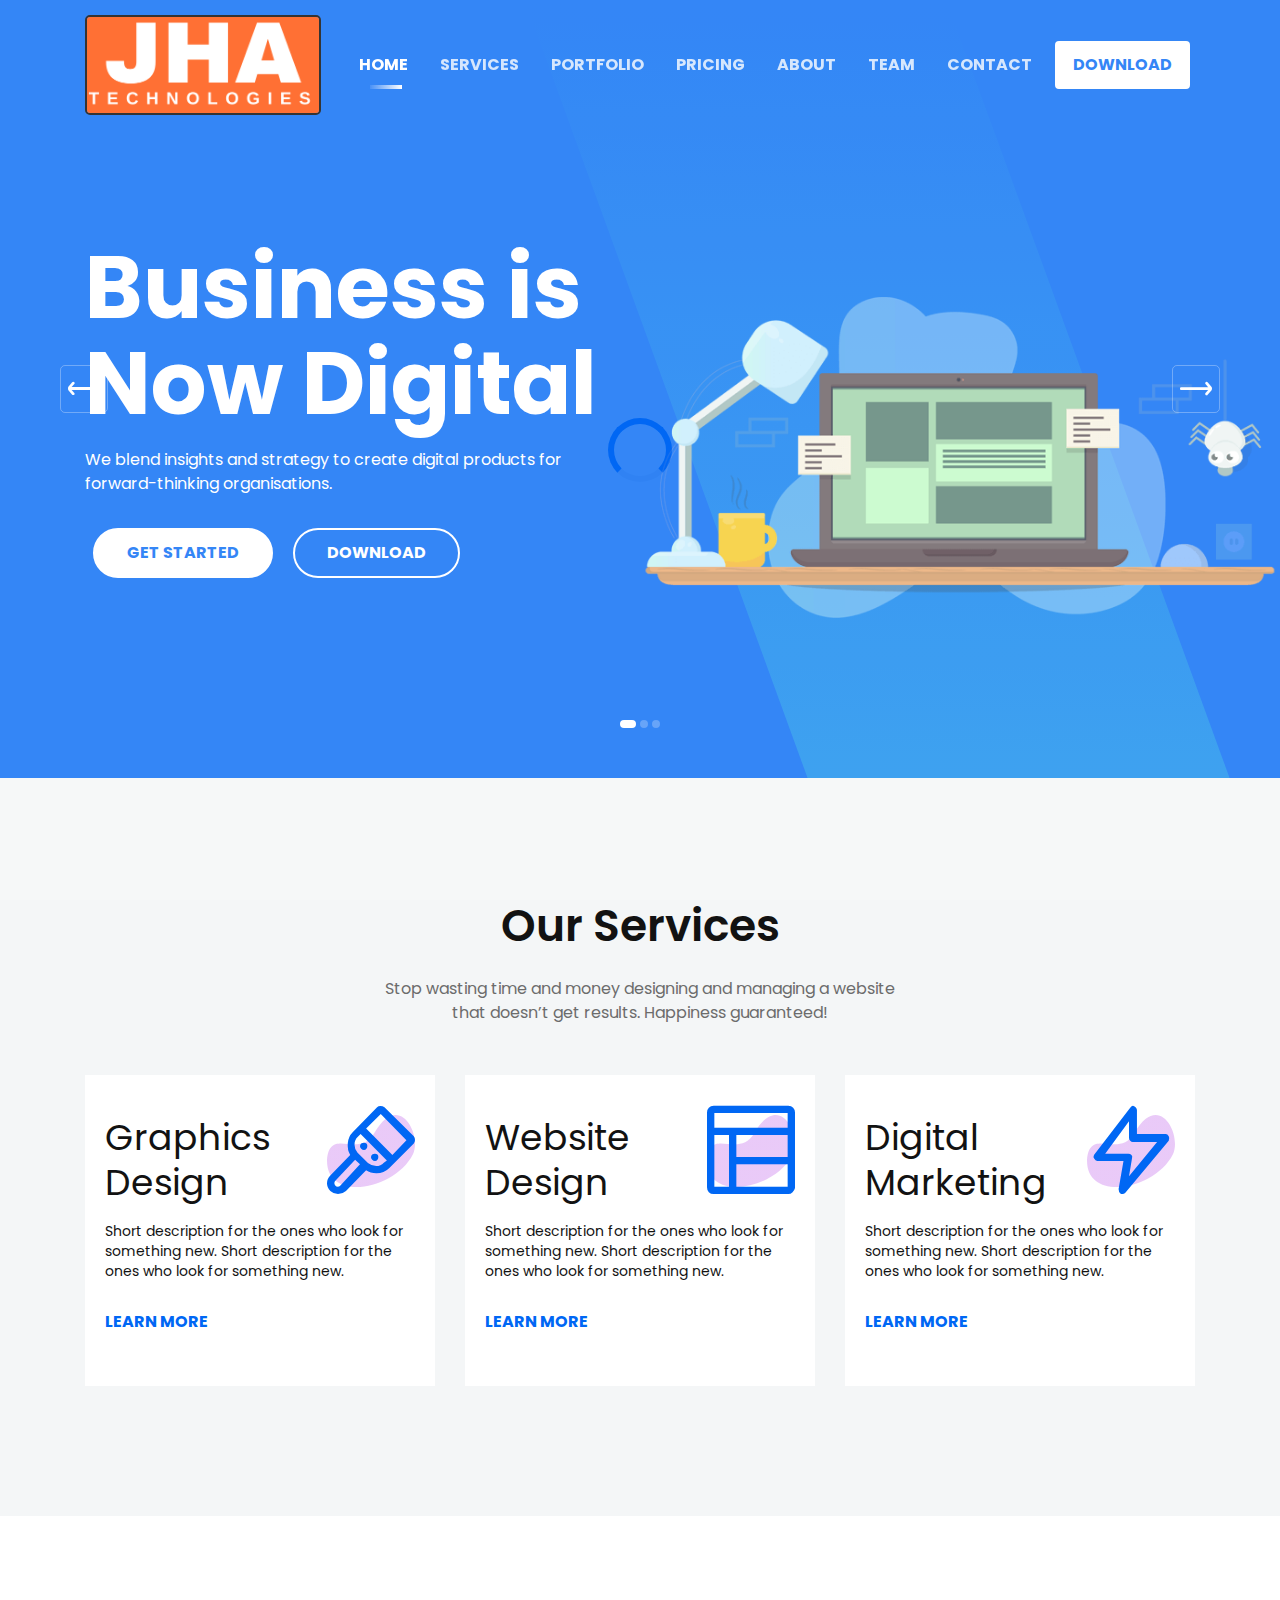
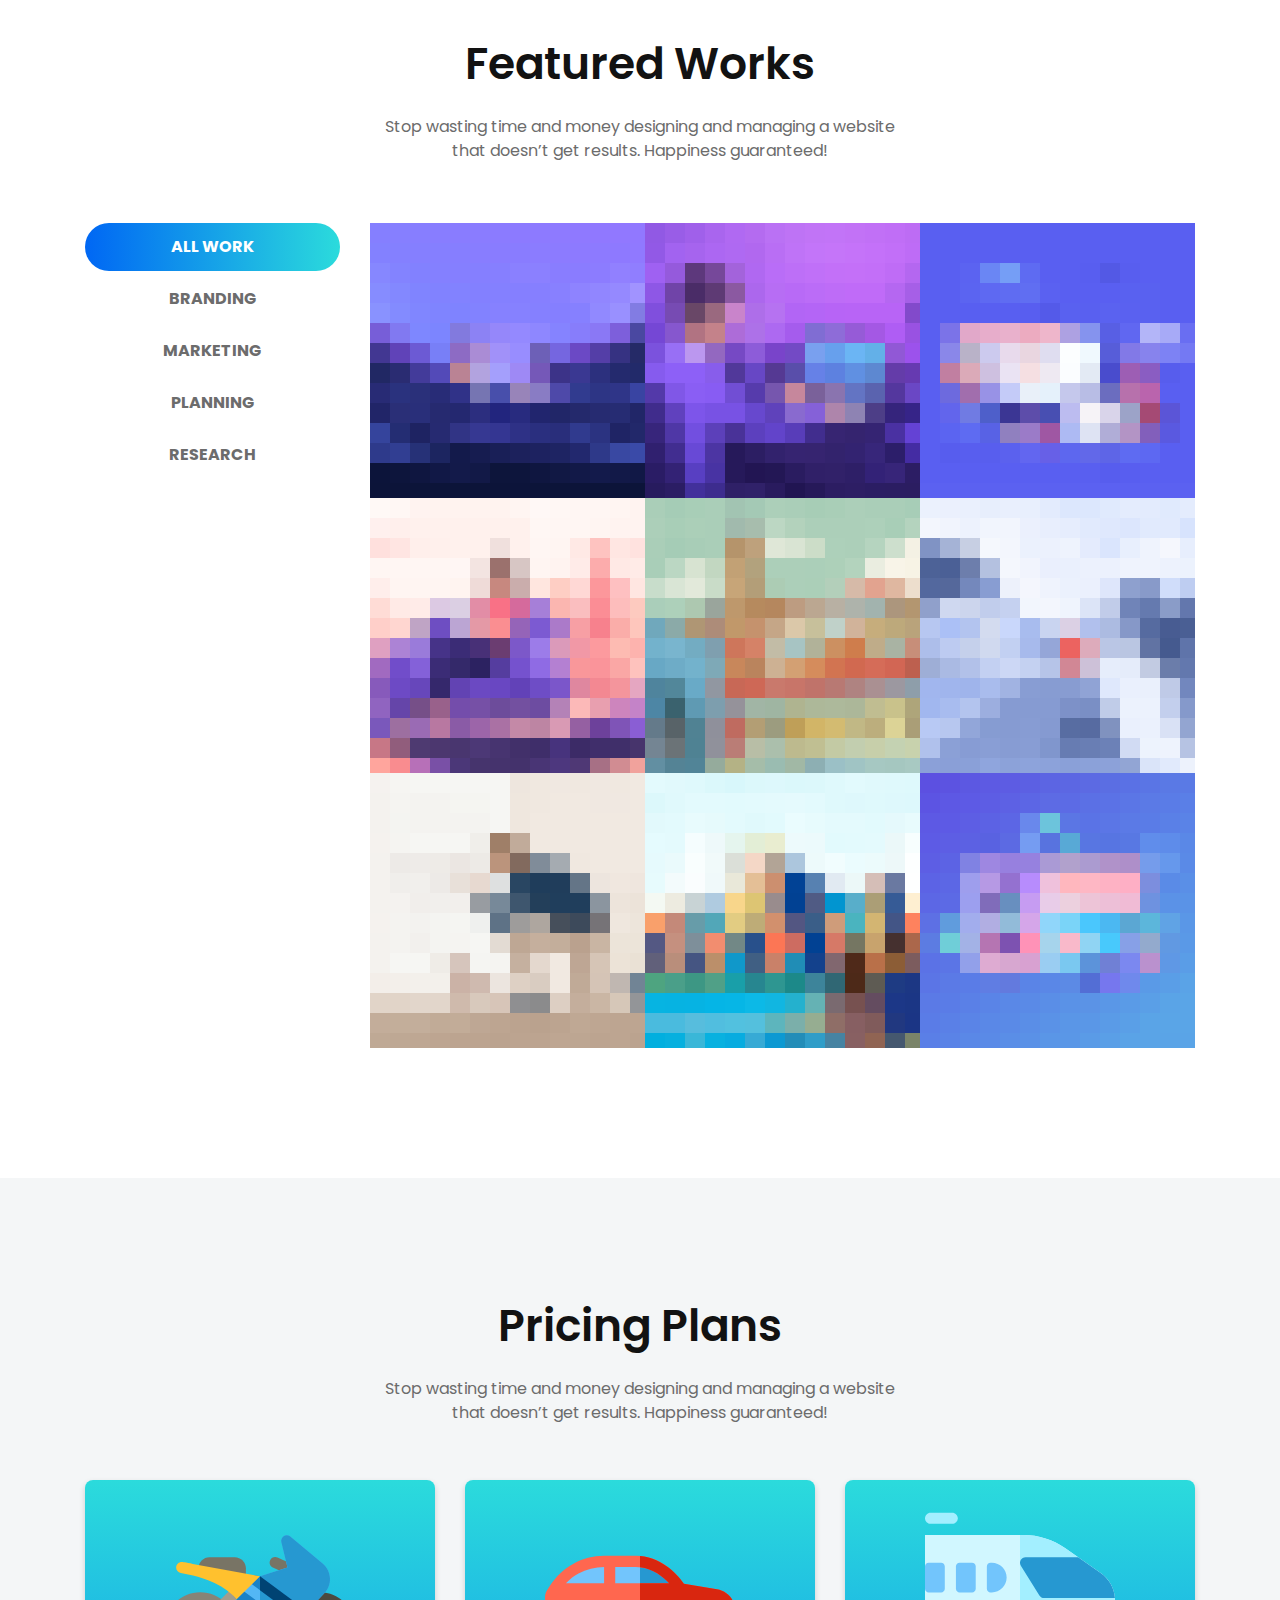
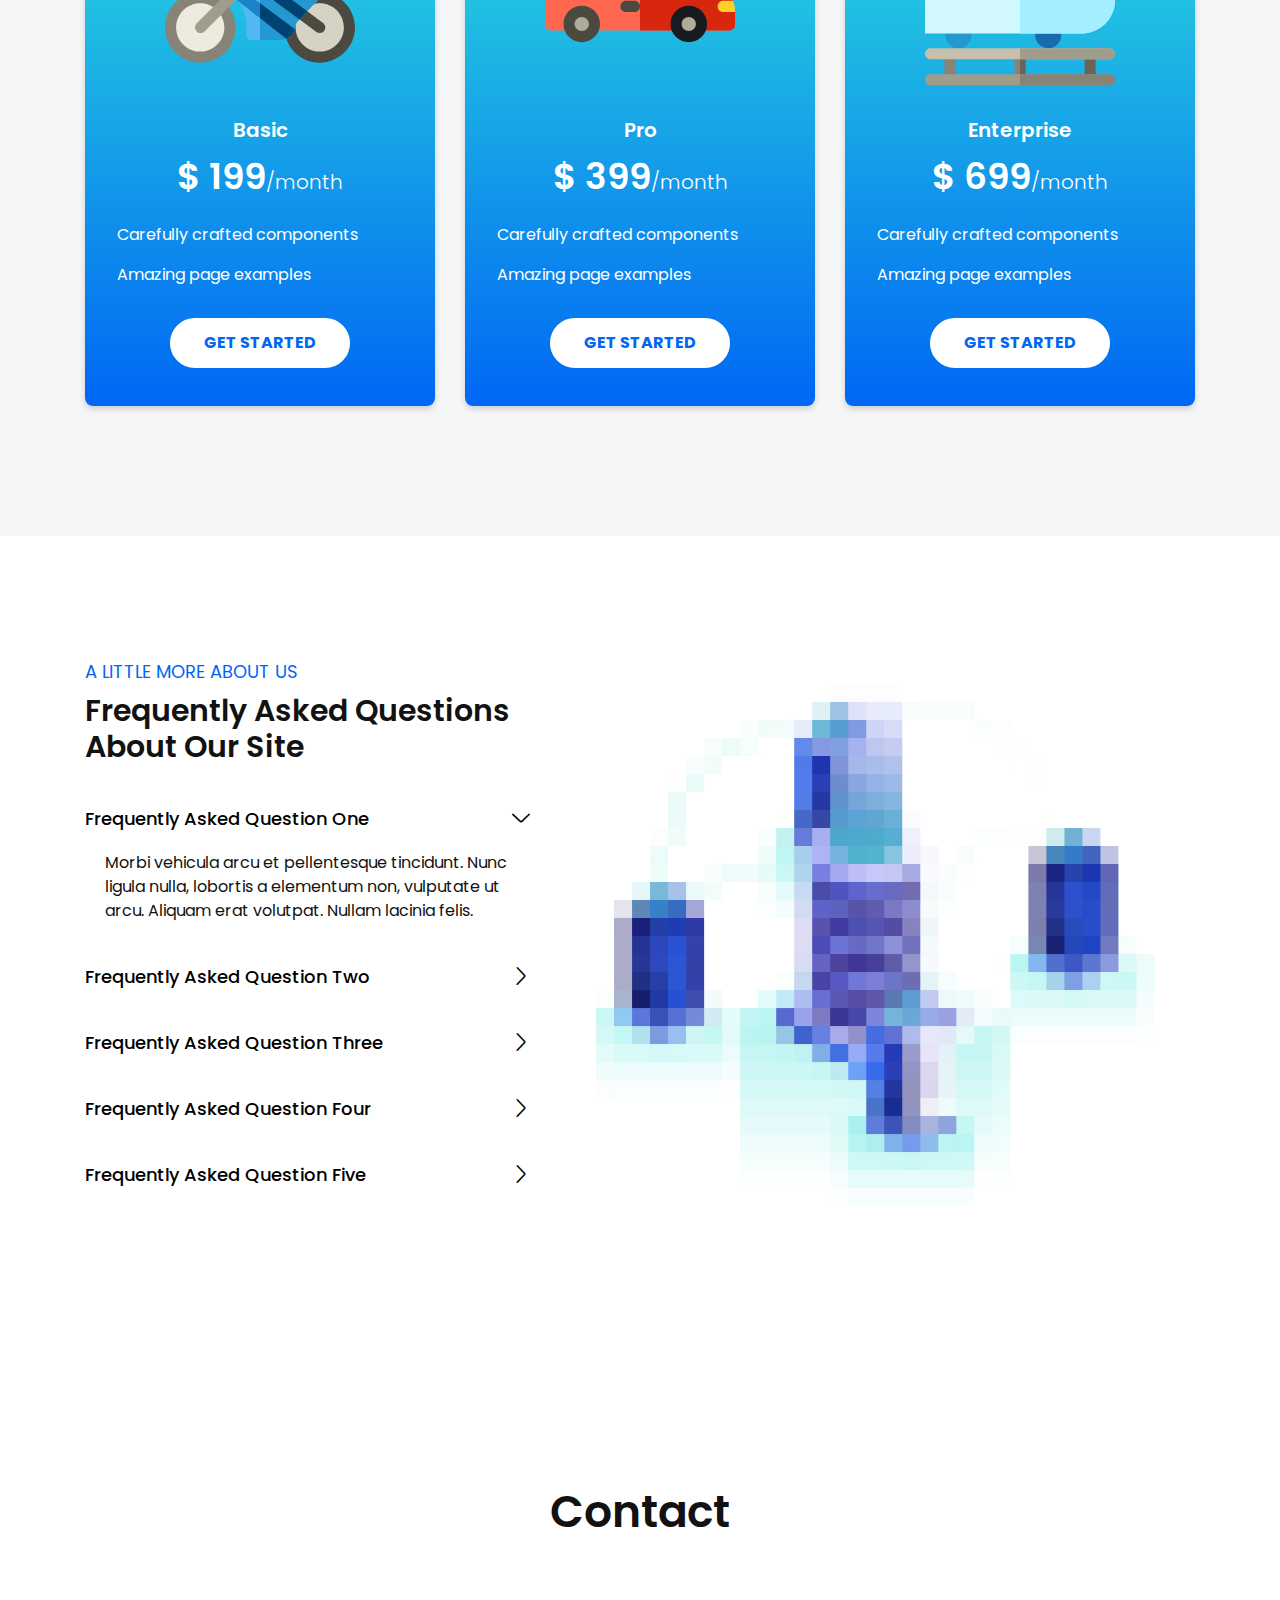
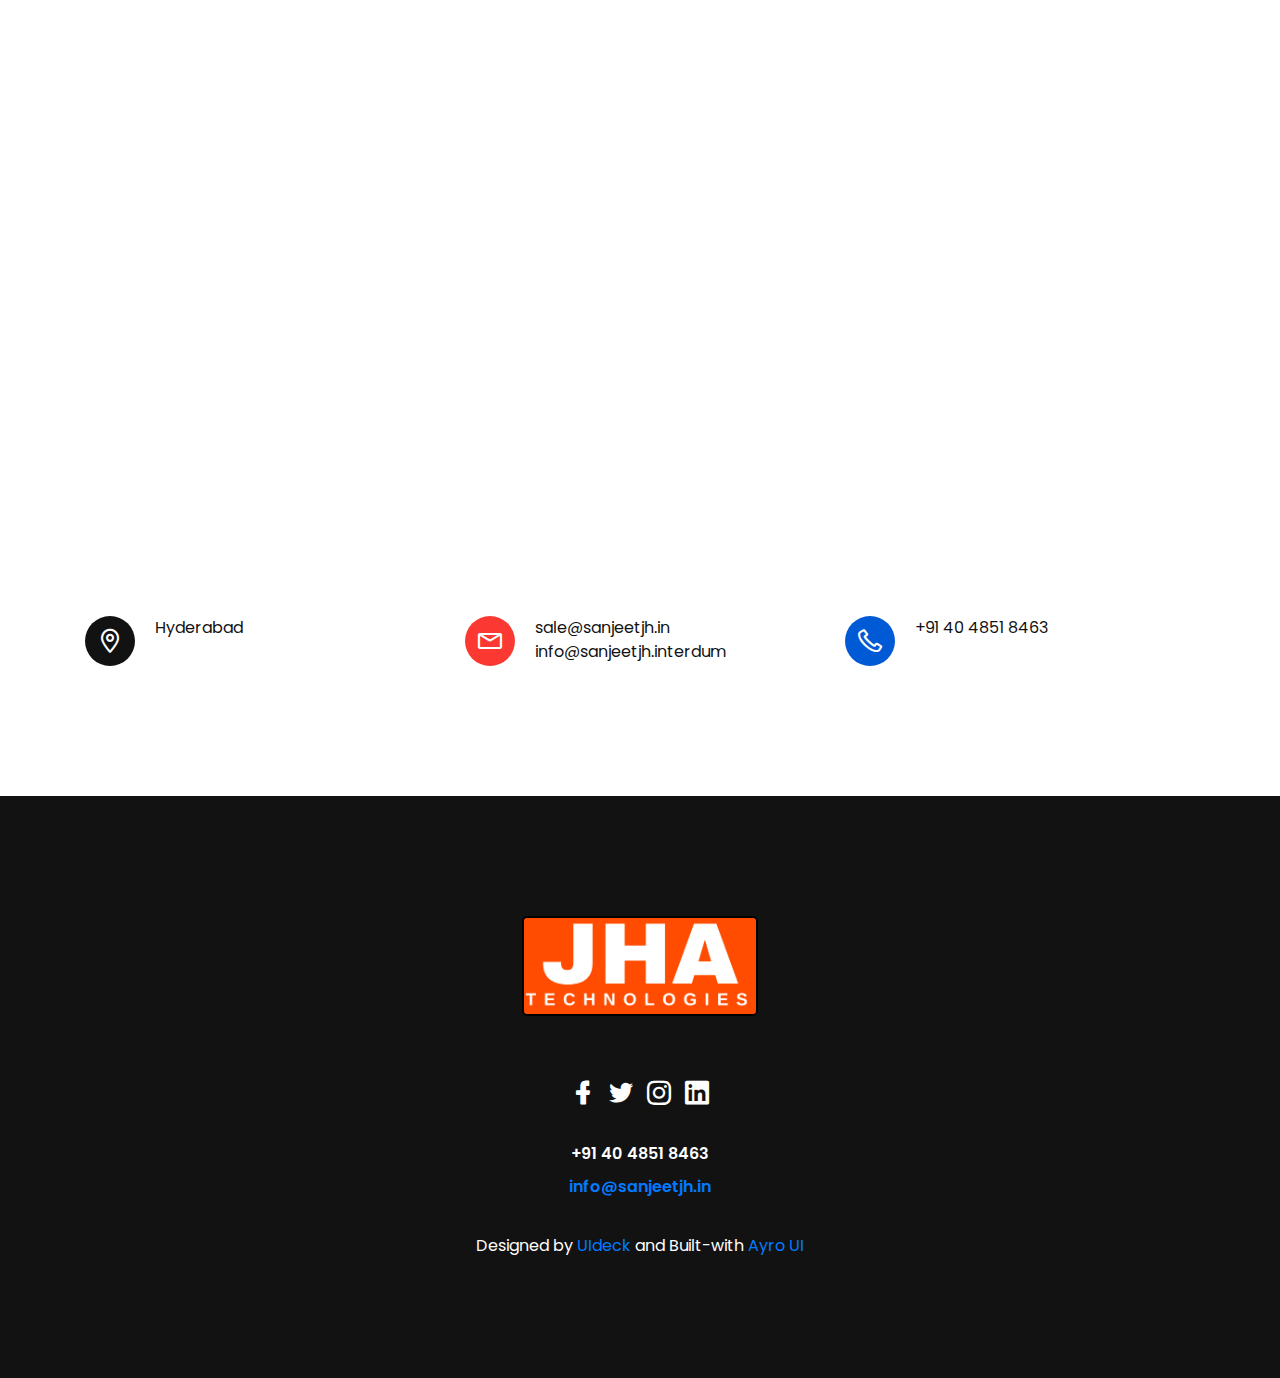
<file: index.html>
<!doctype html>
<html class="no-js" lang="en">
<!-- https://preview.uideck.com/items/smash/-->
<head>
    <meta charset="utf-8">
    
    <!--====== Title ======-->
    <title>JHA Technologies</title>
    
    <meta name="description" content="Offical website from Jha technologies">
    <meta name="viewport" content="width=device-width, initial-scale=1">
    <meta name="keywords" content="Tech support, IT support, IT infra management, Software development">
    <meta name="author" content="Sanjeet Jha">

    <!--====== Favicon Icon ======-->
    <link rel="shortcut icon" href="assets/images/favicon.png" type="image/png">
        
    <!--====== Magnific Popup CSS ======-->
    <link rel="stylesheet" href="assets/css/magnific-popup.css">
        
    <!--====== Slick CSS ======-->
    <link rel="stylesheet" href="assets/css/slick.css">
        
    <!--====== Line Icons CSS ======-->
    <link rel="stylesheet" href="assets/css/LineIcons.css">
        
    <!--====== Bootstrap CSS ======-->
    <link rel="stylesheet" href="assets/css/bootstrap.min.css">
    
    <!--====== Default CSS ======-->
    <link rel="stylesheet" href="assets/css/default.css">
    
    <!--====== Style CSS ======-->
    <link rel="stylesheet" href="assets/css/style.css">

    <!--====== Cutome CSS ======-->
    <link rel="stylesheet" href="assets/css/aap.css">
    
</head>

<body>
    <!--[if IE]>
    <p class="browserupgrade">You are using an <strong>outdated</strong> browser. Please <a href="https://browsehappy.com/">upgrade your browser</a> to improve your experience and security.</p>
  <![endif]-->
   
    <!--====== PRELOADER PART START ======-->

    <div class="preloader">
        <div class="loader">
            <div class="ytp-spinner">
                <div class="ytp-spinner-container">
                    <div class="ytp-spinner-rotator">
                        <div class="ytp-spinner-left">
                            <div class="ytp-spinner-circle"></div>
                        </div>
                        <div class="ytp-spinner-right">
                            <div class="ytp-spinner-circle"></div>
                        </div>
                    </div>
                </div>
            </div>
        </div>
    </div>

    <!--====== PRELOADER PART ENDS ======-->
    
    <!--====== NAVBAR TWO PART START ======-->

    <section class="navbar-area">
        <div class="container">
            <div class="row">
                <div class="col-lg-12">
                    <nav class="navbar navbar-expand-lg">
                       
                        <a class="navbar-brand" href="#">
                            <img src="assets/images/logo.png" alt="Logo">
                        </a>
                        
                        <button class="navbar-toggler" type="button" data-toggle="collapse" data-target="#navbarTwo" aria-controls="navbarTwo" aria-expanded="false" aria-label="Toggle navigation">
                            <span class="toggler-icon"></span>
                            <span class="toggler-icon"></span>
                            <span class="toggler-icon"></span>
                        </button>

                        <div class="collapse navbar-collapse sub-menu-bar" id="navbarTwo">
                            <ul class="navbar-nav m-auto">
                                <li class="nav-item active"><a class="page-scroll" href="#home">home</a></li>
                                <li class="nav-item"><a class="page-scroll" href="#services">Services</a></li>
                                <li class="nav-item"><a class="page-scroll" href="#portfolio">Portfolio</a></li>
                                <li class="nav-item"><a class="page-scroll" href="#pricing">Pricing</a></li>
                                <li class="nav-item"><a class="page-scroll" href="#about">About</a></li>
                                <li class="nav-item"><a class="page-scroll" href="#team">Team</a></li>
                                <li class="nav-item"><a class="page-scroll" href="#contact">Contact</a></li>
                            </ul>
                        </div>
                        
                        <div class="navbar-btn d-none d-sm-inline-block">
                            <ul>
                                <li><a class="solid" href="#">Download</a></li>
                            </ul>
                        </div>
                    </nav> <!-- navbar -->
                </div>
            </div> <!-- row -->
        </div> <!-- container -->
    </section>

    <!--====== NAVBAR TWO PART ENDS ======-->
    
    <!--====== SLIDER PART START ======-->

    <section id="home" class="slider_area">
        <div id="carouselThree" class="carousel slide" data-ride="carousel">
            <ol class="carousel-indicators">
                <li data-target="#carouselThree" data-slide-to="0" class="active"></li>
                <li data-target="#carouselThree" data-slide-to="1"></li>
                <li data-target="#carouselThree" data-slide-to="2"></li>
            </ol>

            <div class="carousel-inner">
                <div class="carousel-item active">
                    <div class="container">
                        <div class="row">
                            <div class="col-lg-6">
                                <div class="slider-content">
                                    <h1 class="title">Business is Now Digital</h1>
                                    <p class="text">We blend insights and strategy to create digital products for forward-thinking organisations.</p>
                                    <ul class="slider-btn rounded-buttons">
                                        <li><a class="main-btn rounded-one" href="#">GET STARTED</a></li>
                                        <li><a class="main-btn rounded-two" href="#">DOWNLOAD</a></li>
                                    </ul>
                                </div>
                            </div>
                        </div> <!-- row -->
                    </div> <!-- container -->
                    <div class="slider-image-box d-none d-lg-flex align-items-end">
                        <div class="slider-image">
                            <img src="assets/images/slider/1.png" alt="Hero">
                        </div> <!-- slider-imgae -->
                    </div> <!-- slider-imgae box -->
                </div> <!-- carousel-item -->

                <div class="carousel-item">
                    <div class="container">
                        <div class="row">
                            <div class="col-lg-6">
                                <div class="slider-content">
                                    <h1 class="title">Crafted for Business</h1>
                                    <p class="text">We blend insights and strategy to create digital products for forward-thinking organisations.</p>
                                    <ul class="slider-btn rounded-buttons">
                                        <li><a class="main-btn rounded-one" href="#">GET STARTED</a></li>
                                        <li><a class="main-btn rounded-two" href="#">DOWNLOAD</a></li>
                                    </ul>
                                </div> <!-- slider-content -->
                            </div>
                        </div> <!-- row -->
                    </div> <!-- container -->
                    <div class="slider-image-box d-none d-lg-flex align-items-end">
                        <div class="slider-image">
                            <img src="assets/images/slider/2.png" alt="Hero">
                        </div> <!-- slider-imgae -->
                    </div> <!-- slider-imgae box -->
                </div> <!-- carousel-item -->

                <div class="carousel-item">
                    <div class="container">
                        <div class="row">
                            <div class="col-lg-6">
                                <div class="slider-content">
                                    <h1 class="title">Based on Bootstrap 4</h1>
                                    <p class="text">We blend insights and strategy to create digital products for forward-thinking organisations.</p>
                                    <ul class="slider-btn rounded-buttons">
                                        <li><a class="main-btn rounded-one" href="#">GET STARTED</a></li>
                                        <li><a class="main-btn rounded-two" href="#">DOWNLOAD</a></li>
                                    </ul>
                                </div> <!-- slider-content -->
                            </div>
                        </div> <!-- row -->
                    </div> <!-- container -->
                    <div class="slider-image-box d-none d-lg-flex align-items-end">
                        <div class="slider-image">
                            <img src="assets/images/slider/3.png" alt="Hero">
                        </div> <!-- slider-imgae -->
                    </div> <!-- slider-imgae box -->
                </div> <!-- carousel-item -->
            </div>

            <a class="carousel-control-prev" href="#carouselThree" role="button" data-slide="prev">
                <i class="lni lni-arrow-left"></i>
            </a>
            <a class="carousel-control-next" href="#carouselThree" role="button" data-slide="next">
                <i class="lni lni-arrow-right"></i>
            </a>
        </div>
    </section>

    <!--====== SLIDER PART ENDS ======-->
    
    <!--====== FEATRES TWO PART START ======-->

    <section id="services" class="features-area">
        <div class="container">
            <div class="row justify-content-center">
                <div class="col-lg-6 col-md-10">
                    <div class="section-title text-center pb-10">
                        <h3 class="title">Our Services</h3>
                        <p class="text">Stop wasting time and money designing and managing a website that doesn’t get results. Happiness guaranteed!</p>
                    </div> <!-- row -->
                </div>
            </div> <!-- row -->
            <div class="row justify-content-center">
                <div class="col-lg-4 col-md-7 col-sm-9">
                    <div class="single-features mt-40">
                        <div class="features-title-icon d-flex justify-content-between">
                            <h4 class="features-title"><a href="#">Graphics Design</a></h4>
                            <div class="features-icon">
                                <i class="lni lni-brush"></i>
                                <img class="shape" src="assets/images/f-shape-1.svg" alt="Shape">
                            </div>
                        </div>
                        <div class="features-content">
                            <p class="text">Short description for the ones who look for something new. Short description for the ones who look for something new.</p>
                            <a class="features-btn" href="#">LEARN MORE</a>
                        </div>
                    </div> <!-- single features -->
                </div>
                <div class="col-lg-4 col-md-7 col-sm-9">
                    <div class="single-features mt-40">
                        <div class="features-title-icon d-flex justify-content-between">
                            <h4 class="features-title"><a href="#">Website Design</a></h4>
                            <div class="features-icon">
                                <i class="lni lni-layout"></i>
                                <img class="shape" src="assets/images/f-shape-1.svg" alt="Shape">
                            </div>
                        </div>
                        <div class="features-content">
                            <p class="text">Short description for the ones who look for something new. Short description for the ones who look for something new.</p>
                            <a class="features-btn" href="#">LEARN MORE</a>
                        </div>
                    </div> <!-- single features -->
                </div>
                <div class="col-lg-4 col-md-7 col-sm-9">
                    <div class="single-features mt-40">
                        <div class="features-title-icon d-flex justify-content-between">
                            <h4 class="features-title"><a href="#">Digital Marketing</a></h4>
                            <div class="features-icon">
                                <i class="lni lni-bolt"></i>
                                <img class="shape" src="assets/images/f-shape-1.svg" alt="Shape">
                            </div>
                        </div>
                        <div class="features-content">
                            <p class="text">Short description for the ones who look for something new. Short description for the ones who look for something new.</p>
                            <a class="features-btn" href="#">LEARN MORE</a>
                        </div>
                    </div> <!-- single features -->
                </div>
            </div> <!-- row -->
        </div> <!-- container -->
    </section>

    <!--====== FEATRES TWO PART ENDS ======-->
    
    <!--====== PORTFOLIO PART START ======-->

    <section id="portfolio" class="portfolio-area portfolio-four pb-100">
        <div class="container">
            <div class="row justify-content-center">
                <div class="col-lg-6 col-md-10">
                    <div class="section-title text-center pb-10">
                        <h3 class="title">Featured Works</h3>
                        <p class="text">Stop wasting time and money designing and managing a website that doesn’t get results. Happiness guaranteed!</p>
                    </div> <!-- section title -->
                </div>
            </div> <!-- row -->
            <div class="row">
                <div class="col-lg-3 col-md-3">
                    <div class="portfolio-menu text-center mt-50">
                        <ul>
                            <li data-filter="*" class="active">ALL WORK</li>
                            <li data-filter=".branding-4">BRANDING</li>
                            <li data-filter=".marketing-4">MARKETING</li>
                            <li data-filter=".planning-4">PLANNING</li>
                            <li data-filter=".research-4">RESEARCH</li>
                        </ul>
                    </div> <!-- portfolio menu -->
                </div>
                <div class="col-lg-9 col-md-9">
                    <div class="row no-gutters grid mt-50">
                        <div class="col-lg-4 col-sm-6 branding-4 planning-4">
                            <div class="single-portfolio">
                                <div class="portfolio-image">
                                    <img src="assets/images/portfolio/1.png" alt="">
                                    <div class="portfolio-overlay d-flex align-items-center justify-content-center">
                                        <div class="portfolio-content">
                                            <div class="portfolio-icon">
                                                <a class="image-popup" href="assets/images/portfolio/1.png"><i class="lni lni-zoom-in"></i></a>
                                                <img src="assets/images/portfolio/shape.svg" alt="shape" class="shape">
                                            </div>
                                            <div class="portfolio-icon">
                                                <a href="#"><i class="lni lni-link"></i></a>
                                                <img src="assets/images/portfolio/shape.svg" alt="shape" class="shape">
                                            </div>
                                        </div>
                                    </div>
                                </div>
                            </div> <!-- single portfolio -->
                        </div>
                        <div class="col-lg-4 col-sm-6 marketing-4 research-4">
                            <div class="single-portfolio">
                                <div class="portfolio-image">
                                    <img src="assets/images/portfolio/2.png" alt="">
                                    <div class="portfolio-overlay d-flex align-items-center justify-content-center">
                                        <div class="portfolio-content">
                                            <div class="portfolio-icon">
                                                <a class="image-popup" href="assets/images/portfolio/2.png"><i class="lni lni-zoom-in"></i></a>
                                                <img src="assets/images/portfolio/shape.svg" alt="shape" class="shape">
                                            </div>
                                            <div class="portfolio-icon">
                                                <a href="#"><i class="lni lni-link"></i></a>
                                                <img src="assets/images/portfolio/shape.svg" alt="shape" class="shape">
                                            </div>
                                        </div>
                                    </div>
                                </div>
                            </div> <!-- single portfolio -->
                        </div>
                        <div class="col-lg-4 col-sm-6 branding-4 marketing-4">
                            <div class="single-portfolio">
                                <div class="portfolio-image">
                                    <img src="assets/images/portfolio/3.png" alt="">
                                    <div class="portfolio-overlay d-flex align-items-center justify-content-center">
                                        <div class="portfolio-content">
                                            <div class="portfolio-icon">
                                                <a class="image-popup" href="assets/images/portfolio/3.png"><i class="lni lni-zoom-in"></i></a>
                                                <img src="assets/images/portfolio/shape.svg" alt="shape" class="shape">
                                            </div>
                                            <div class="portfolio-icon">
                                                <a href="#"><i class="lni lni-link"></i></a>
                                                <img src="assets/images/portfolio/shape.svg" alt="shape" class="shape">
                                            </div>
                                        </div>
                                    </div>
                                </div>
                            </div> <!-- single portfolio -->
                        </div>
                        <div class="col-lg-4 col-sm-6 planning-4 research-4">
                            <div class="single-portfolio">
                                <div class="portfolio-image">
                                    <img src="assets/images/portfolio/4.png" alt="">
                                    <div class="portfolio-overlay d-flex align-items-center justify-content-center">
                                        <div class="portfolio-content">
                                            <div class="portfolio-icon">
                                                <a class="image-popup" href="assets/images/portfolio/4.png"><i class="lni lni-zoom-in"></i></a>
                                                <img src="assets/images/portfolio/shape.svg" alt="shape" class="shape">
                                            </div>
                                            <div class="portfolio-icon">
                                                <a href="#"><i class="lni lni-link"></i></a>
                                                <img src="assets/images/portfolio/shape.svg" alt="shape" class="shape">
                                            </div>
                                        </div>
                                    </div>
                                </div>
                            </div> <!-- single portfolio -->
                        </div>
                        <div class="col-lg-4 col-sm-6 marketing-4">
                            <div class="single-portfolio">
                                <div class="portfolio-image">
                                    <img src="assets/images/portfolio/5.png" alt="">
                                    <div class="portfolio-overlay d-flex align-items-center justify-content-center">
                                        <div class="portfolio-content">
                                            <div class="portfolio-icon">
                                                <a class="image-popup" href="assets/images/portfolio/5.png"><i class="lni lni-zoom-in"></i></a>
                                                <img src="assets/images/portfolio/shape.svg" alt="shape" class="shape">
                                            </div>
                                            <div class="portfolio-icon">
                                                <a href="#"><i class="lni lni-link"></i></a>
                                                <img src="assets/images/portfolio/shape.svg" alt="shape" class="shape">
                                            </div>
                                        </div>
                                    </div>
                                </div>
                            </div> <!-- single portfolio -->
                        </div>
                        <div class="col-lg-4 col-sm-6 planning-4">
                            <div class="single-portfolio">
                                <div class="portfolio-image">
                                    <img src="assets/images/portfolio/6.png" alt="">
                                    <div class="portfolio-overlay d-flex align-items-center justify-content-center">
                                        <div class="portfolio-content">
                                            <div class="portfolio-icon">
                                                <a class="image-popup" href="assets/images/portfolio/6.png"><i class="lni lni-zoom-in"></i></a>
                                                <img src="assets/images/portfolio/shape.svg" alt="shape" class="shape">
                                            </div>
                                            <div class="portfolio-icon">
                                                <a href="#"><i class="lni lni-link"></i></a>
                                                <img src="assets/images/portfolio/shape.svg" alt="shape" class="shape">
                                            </div>
                                        </div>
                                    </div>
                                </div>
                            </div> <!-- single portfolio -->
                        </div>
                        <div class="col-lg-4 col-sm-6 research-4">
                            <div class="single-portfolio">
                                <div class="portfolio-image">
                                    <img src="assets/images/portfolio/7.png" alt="">
                                    <div class="portfolio-overlay d-flex align-items-center justify-content-center">
                                        <div class="portfolio-content">
                                            <div class="portfolio-icon">
                                                <a class="image-popup" href="assets/images/portfolio/7.png"><i class="lni lni-zoom-in"></i></a>
                                                <img src="assets/images/portfolio/shape.svg" alt="shape" class="shape">
                                            </div>
                                            <div class="portfolio-icon">
                                                <a href="#"><i class="lni lni-link"></i></a>
                                                <img src="assets/images/portfolio/shape.svg" alt="shape" class="shape">
                                            </div>
                                        </div>
                                    </div>
                                </div>
                            </div> <!-- single portfolio -->
                        </div>
                        <div class="col-lg-4 col-sm-6 branding-4 planning-4">
                            <div class="single-portfolio">
                                <div class="portfolio-image">
                                    <img src="assets/images/portfolio/8.png" alt="">
                                    <div class="portfolio-overlay d-flex align-items-center justify-content-center">
                                        <div class="portfolio-content">
                                            <div class="portfolio-icon">
                                                <a class="image-popup" href="assets/images/portfolio/8.png"><i class="lni lni-zoom-in"></i></a>
                                                <img src="assets/images/portfolio/shape.svg" alt="shape" class="shape">
                                            </div>
                                            <div class="portfolio-icon">
                                                <a href="#"><i class="lni lni-link"></i></a>
                                                <img src="assets/images/portfolio/shape.svg" alt="shape" class="shape">
                                            </div>
                                        </div>
                                    </div>
                                </div>
                            </div> <!-- single portfolio -->
                        </div>
                        <div class="col-lg-4 col-sm-6 marketing-4">
                            <div class="single-portfolio">
                                <div class="portfolio-image">
                                    <img src="assets/images/portfolio/9.png" alt="">
                                    <div class="portfolio-overlay d-flex align-items-center justify-content-center">
                                        <div class="portfolio-content">
                                            <div class="portfolio-icon">
                                                <a class="image-popup" href="assets/images/portfolio/9.png"><i class="lni lni-zoom-in"></i></a>
                                                <img src="assets/images/portfolio/shape.svg" alt="shape" class="shape">
                                            </div>
                                            <div class="portfolio-icon">
                                                <a href="#"><i class="lni lni-link"></i></a>
                                                <img src="assets/images/portfolio/shape.svg" alt="shape" class="shape">
                                            </div>
                                        </div>
                                    </div>
                                </div>
                            </div> <!-- single portfolio -->
                        </div>
                    </div> <!-- row -->
                </div>
            </div> <!-- row -->
        </div> <!-- container -->
    </section>

    <!--====== PORTFOLIO PART ENDS ======-->
    
    <!--====== PRINICNG START ======-->

    <section id="pricing" class="pricing-area ">
        <div class="container">
            <div class="row justify-content-center">
                <div class="col-lg-6 col-md-10">
                    <div class="section-title text-center pb-25">
                        <h3 class="title">Pricing Plans</h3>
                        <p class="text">Stop wasting time and money designing and managing a website that doesn’t get results. Happiness guaranteed!</p>
                    </div> <!-- section title -->
                </div>
            </div> <!-- row -->
            <div class="row justify-content-center">
                <div class="col-lg-4 col-md-7 col-sm-9">
                    <div class="pricing-style mt-30">
                        <div class="pricing-icon text-center">
                            <img src="assets/images/basic.svg" alt="">
                        </div>
                        <div class="pricing-header text-center">
                            <h5 class="sub-title">Basic</h5>
                            <p class="month"><span class="price">$ 199</span>/month</p>
                        </div>
                        <div class="pricing-list">
                            <ul>
                                <li><i class="lni lni-check-mark-circle"></i> Carefully crafted components</li>
                                <li><i class="lni lni-check-mark-circle"></i> Amazing page examples</li>
                            </ul>
                        </div>
                        <div class="pricing-btn rounded-buttons text-center">
                            <a class="main-btn rounded-one" href="#">GET STARTED</a>
                        </div>    
                    </div> <!-- pricing style one -->
                </div>
                
                <div class="col-lg-4 col-md-7 col-sm-9">
                    <div class="pricing-style mt-30">
                        <div class="pricing-icon text-center">
                            <img src="assets/images/pro.svg" alt="">
                        </div>
                        <div class="pricing-header text-center">
                            <h5 class="sub-title">Pro</h5>
                            <p class="month"><span class="price">$ 399</span>/month</p>
                        </div>
                        <div class="pricing-list">
                            <ul>
                                <li><i class="lni lni-check-mark-circle"></i> Carefully crafted components</li>
                                <li><i class="lni lni-check-mark-circle"></i> Amazing page examples</li>
                            </ul>
                        </div>
                        <div class="pricing-btn rounded-buttons text-center">
                            <a class="main-btn rounded-one" href="#">GET STARTED</a>
                        </div>
                    </div> <!-- pricing style one -->
                </div>
                
                <div class="col-lg-4 col-md-7 col-sm-9">
                    <div class="pricing-style mt-30">
                        <div class="pricing-icon text-center">
                            <img src="assets/images/enterprise.svg" alt="">
                        </div>
                        <div class="pricing-header text-center">
                            <h5 class="sub-title">Enterprise</h5>
                            <p class="month"><span class="price">$ 699</span>/month</p>
                        </div>
                        <div class="pricing-list">
                            <ul>
                                <li><i class="lni lni-check-mark-circle"></i> Carefully crafted components</li>
                                <li><i class="lni lni-check-mark-circle"></i> Amazing page examples</li>
                            </ul>
                        </div>
                        <div class="pricing-btn rounded-buttons text-center">
                            <a class="main-btn rounded-one" href="#">GET STARTED</a>
                        </div>
                    </div> <!-- pricing style one -->
                </div>
            </div> <!-- row -->
        </div> <!-- container -->
    </section>

    <!--====== PRINICNG ENDS ======-->
    
    <!--====== ABOUT PART START ======-->

    <section id="about" class="about-area">
        <div class="container">
            <div class="row">
                <div class="col-lg-5">
                    <div class="faq-content mt-45">
                        <div class="about-title">
                            <h6 class="sub-title">A Little More About Us</h6>
                            <h4 class="title">Frequently Asked Questions <br> About Our Site</h4>
                        </div> <!-- faq title -->
                        <div class="about-accordion">
                            <div class="accordion" id="accordionExample">
                                <div class="card">
                                    <div class="card-header" id="headingOne">
                                        <a href="#" data-toggle="collapse" data-target="#collapseOne" aria-expanded="true" aria-controls="collapseOne">Frequently Asked Question One</a>
                                    </div>

                                    <div id="collapseOne" class="collapse show" aria-labelledby="headingOne" data-parent="#accordionExample">
                                        <div class="card-body">
                                            <p class="text">Morbi vehicula arcu et pellentesque tincidunt. Nunc ligula nulla, lobortis a elementum non, vulputate ut arcu. Aliquam erat volutpat. Nullam lacinia felis.</p>
                                        </div>
                                    </div> 
                                </div> <!-- card -->
                                <div class="card">
                                    <div class="card-header" id="headingTwo">
                                        <a href="#" class="collapsed" data-toggle="collapse" data-target="#collapseTwo" aria-expanded="false" aria-controls="collapseTwo">Frequently Asked Question Two</a>
                                    </div>
                                    <div id="collapseTwo" class="collapse" aria-labelledby="headingTwo" data-parent="#accordionExample">
                                        <div class="card-body">
                                            <p class="text">Morbi vehicula arcu et pellentesque tincidunt. Nunc ligula nulla, lobortis a elementum non, vulputate ut arcu. Aliquam erat volutpat. Nullam lacinia felis.</p>
                                        </div>
                                    </div>
                                </div> <!-- card -->
                                <div class="card">
                                    <div class="card-header" id="headingThree">
                                        <a href="#" class="collapsed" data-toggle="collapse" data-target="#collapseThree" aria-expanded="false" aria-controls="collapseThree">Frequently Asked Question Three</a>
                                    </div>
                                    <div id="collapseThree" class="collapse" aria-labelledby="headingThree" data-parent="#accordionExample">
                                        <div class="card-body">
                                            <p class="text">Morbi vehicula arcu et pellentesque tincidunt. Nunc ligula nulla, lobortis a elementum non, vulputate ut arcu. Aliquam erat volutpat. Nullam lacinia felis.</p>
                                        </div>
                                    </div>
                                </div> <!-- card -->
                                <div class="card">
                                    <div class="card-header" id="headingFore">
                                        <a href="#" class="collapsed" data-toggle="collapse" data-target="#collapseFore" aria-expanded="false" aria-controls="collapseFore">Frequently Asked Question Four</a>
                                    </div>
                                    <div id="collapseFore" class="collapse" aria-labelledby="headingFore" data-parent="#accordionExample">
                                        <div class="card-body">
                                            <p class="text">Morbi vehicula arcu et pellentesque tincidunt. Nunc ligula nulla, lobortis a elementum non, vulputate ut arcu. Aliquam erat volutpat. Nullam lacinia felis.</p>
                                        </div>
                                    </div>
                                </div> <!-- card -->
                                <div class="card">
                                    <div class="card-header" id="headingFive">
                                        <a href="#" class="collapsed" data-toggle="collapse" data-target="#collapseFive" aria-expanded="false" aria-controls="collapseFive">Frequently Asked Question Five</a>
                                    </div>
                                    <div id="collapseFive" class="collapse" aria-labelledby="headingFive" data-parent="#accordionExample">
                                        <div class="card-body">
                                            <p class="text">Morbi vehicula arcu et pellentesque tincidunt. Nunc ligula nulla, lobortis a elementum non, vulputate ut arcu. Aliquam erat volutpat. Nullam lacinia felis.</p>
                                        </div>
                                    </div>
                                </div> <!-- card -->
                            </div>
                        </div> <!-- faq accordion -->
                    </div> <!-- faq content -->
                </div>
                <div class="col-lg-7">
                    <div class="about-image mt-50">
                        <img src="assets/images/about.jpg" alt="about">
                    </div> <!-- faq image -->
                </div>
            </div> <!-- row -->
        </div> <!-- container -->
    </section>

    <!--====== ABOUT PART ENDS ======-->
    
    <!--====== CONTACT PART START ======-->

    <section id="contact" class="contact-area">
        <div class="container">
            <div class="row justify-content-center">
                <div class="col-lg-6 col-md-10">
                    <div class="section-title text-center pb-30">
                        <h3 class="title">Contact</h3>
                    </div> <!-- section title -->
                </div>
            </div> <!-- row -->
            <div class="row">
                <div class="col-lg-12">
                    <div class="contact-map mt-30">
                        <iframe src="https://www.google.com/maps/embed?pb=!1m18!1m12!1m3!1d3805.6203694327014!2d78.31392741499018!3d17.477875104789153!2m3!1f0!2f0!3f0!3m2!1i1024!2i768!4f13.1!3m3!1m2!1s0x3bcb934ed852fea1%3A0x35b4bbffe408002c!2sJha%20Info%20Services!5e0!3m2!1sen!2sin!4v1640945182081!5m2!1sen!2sin" width="200" height="600" style="border:0;" allowfullscreen="" loading="lazy"></iframe>
                    </div> <!-- row -->
                </div>
            </div> <!-- row -->
            <div class="contact-info pt-30">
                <div class="row">
                    <div class="col-lg-4 col-md-6">
                        <div class="single-contact-info contact-color-1 mt-30 d-flex ">
                            <div class="contact-info-icon">
                                <i class="lni lni-map-marker"></i>
                            </div>
                            <div class="contact-info-content media-body">
                                <p class="text"> Hyderabad</p>
                            </div>
                        </div> <!-- single contact info -->
                    </div>
                    <div class="col-lg-4 col-md-6">
                        <div class="single-contact-info contact-color-2 mt-30 d-flex ">
                            <div class="contact-info-icon">
                                <i class="lni lni-envelope"></i>
                            </div>
                            <div class="contact-info-content media-body">
                                <p class="text">sale@sanjeetjh.in</p>
                                <p class="text">info@sanjeetjh.interdum</p>
                            </div>
                        </div> <!-- single contact info -->
                    </div>
                    <div class="col-lg-4 col-md-6">
                        <div class="single-contact-info contact-color-3 mt-30 d-flex ">
                            <div class="contact-info-icon">
                                <i class="lni lni-phone"></i>
                            </div>
                            <div class="contact-info-content media-body">
                                <p class="text">+91 40 4851 8463</p>
                            </div>
                        </div> <!-- single contact info -->
                    </div>
                </div> <!-- row -->
            </div>
        </div> <!-- container -->
    </section>

    <!--====== CONTACT PART ENDS ======-->
    
    <!--====== FOOTER PART START ======-->

    <section class="footer-area footer-dark">
        <div class="container">
            <div class="row justify-content-center">
                <div class="col-lg-6">
                    <div class="footer-logo text-center">
                        <a class="mt-30" href="index.html"><img src="assets/images/logo.png" alt="Logo"></a>
                    </div> <!-- footer logo -->
                    <ul class="social text-center mt-60">
                        <li><a href="https://www.facebook.com/Jha-Info-Service-106718061783835"><i class="lni lni-facebook-filled"></i></a></li>
                        <li><a href="#"><i class="lni lni-twitter-original"></i></a></li>
                        <li><a href="#"><i class="lni lni-instagram-original"></i></a></li>
                        <li><a href="#"><i class="lni lni-linkedin-original"></i></a></li>
                    </ul> <!-- social -->
                    <div class="footer-support text-center">
                        <span class="number">+91 40 4851 8463</span>
                        <span class="mail">
                            <a href = "mailto:info@sanjeetjh.in" target="_blank">info@sanjeetjh.in</a>
                        </span>
                    </div>
                    <div class="copyright text-center mt-35">
                        <p class="text">Designed by <a href="https://uideck.com" rel="nofollow">UIdeck</a> and Built-with <a rel="nofollow" href="https://ayroui.com">Ayro UI</a> </p>
                    </div> <!--  copyright -->
                </div>
            </div> <!-- row -->
        </div> <!-- container -->
    </section>

    <!--====== FOOTER PART ENDS ======-->
    
    <!--====== BACK TOP TOP PART START ======-->

    <a href="#" class="back-to-top"><i class="lni lni-chevron-up"></i></a>

    <!--====== BACK TOP TOP PART ENDS ======-->    

    <!--====== PART START ======-->

<!--
    <section class="">
        <div class="container">
            <div class="row">
                <div class="col-lg-">
                    
                </div>
            </div>
        </div>
    </section>
-->

    <!--====== PART ENDS ======-->




    <!--====== Jquery js ======-->
    <script src="assets/js/vendor/jquery-1.12.4.min.js"></script>
    <script src="assets/js/vendor/modernizr-3.7.1.min.js"></script>
    
    <!--====== Bootstrap js ======-->
    <script src="assets/js/popper.min.js"></script>
    <script src="assets/js/bootstrap.min.js"></script>
    
    <!--====== Slick js ======-->
    <script src="assets/js/slick.min.js"></script>
    
    <!--====== Magnific Popup js ======-->
    <script src="assets/js/jquery.magnific-popup.min.js"></script>
    
    <!--====== Ajax Contact js ======-->
    <script src="assets/js/ajax-contact.js"></script>
    
    <!--====== Isotope js ======-->
    <script src="assets/js/imagesloaded.pkgd.min.js"></script>
    <script src="assets/js/isotope.pkgd.min.js"></script>
    
    <!--====== Scrolling Nav js ======-->
    <script src="assets/js/jquery.easing.min.js"></script>
    <script src="assets/js/scrolling-nav.js"></script>
    
    <!--====== Main js ======-->
    <script src="assets/js/main.js"></script>
    
</body>

</html>
</file>
<file: assets/css/default.css>
/* Deafult Margin & Padding */
/*-- Margin Top --*/
.mt-5 {
	margin-top: 5px;
}
.mt-10 {
	margin-top: 10px;
}
.mt-15 {
	margin-top: 15px;
}
.mt-20 {
	margin-top: 20px;
}
.mt-25 {
	margin-top: 25px;
}
.mt-30 {
	margin-top: 30px;
}
.mt-35 {
	margin-top: 35px;
}
.mt-40 {
	margin-top: 40px;
}
.mt-45 {
	margin-top: 45px;
}
.mt-50 {
	margin-top: 50px;
}
.mt-55 {
	margin-top: 55px;
}
.mt-60 {
	margin-top: 60px;
}
.mt-65 {
	margin-top: 65px;
}
.mt-70 {
	margin-top: 70px;
}
.mt-75 {
	margin-top: 75px;
}
.mt-80 {
	margin-top: 80px;
}
.mt-85 {
	margin-top: 85px;
}
.mt-90 {
	margin-top: 90px;
}
.mt-95 {
	margin-top: 95px;
}
.mt-100 {
	margin-top: 100px;
}
.mt-105 {
	margin-top: 105px;
}
.mt-110 {
	margin-top: 110px;
}
.mt-115 {
	margin-top: 115px;
}
.mt-120 {
	margin-top: 120px;
}
.mt-125 {
	margin-top: 125px;
}
.mt-130 {
	margin-top: 130px;
}
.mt-135 {
	margin-top: 135px;
}
.mt-140 {
	margin-top: 140px;
}
.mt-145 {
	margin-top: 145px;
}
.mt-150 {
	margin-top: 150px;
}
.mt-155 {
	margin-top: 155px;
}
.mt-160 {
	margin-top: 160px;
}
.mt-165 {
	margin-top: 165px;
}
.mt-170 {
	margin-top: 170px;
}
.mt-175 {
	margin-top: 175px;
}
.mt-180 {
	margin-top: 180px;
}
.mt-185 {
	margin-top: 185px;
}
.mt-190 {
	margin-top: 190px;
}
.mt-195 {
	margin-top: 195px;
}
.mt-200 {
	margin-top: 200px;
}
/*-- Margin Bottom --*/

.mb-5 {
	margin-bottom: 5px;
}
.mb-10 {
	margin-bottom: 10px;
}
.mb-15 {
	margin-bottom: 15px;
}
.mb-20 {
	margin-bottom: 20px;
}
.mb-25 {
	margin-bottom: 25px;
}
.mb-30 {
	margin-bottom: 30px;
}
.mb-35 {
	margin-bottom: 35px;
}
.mb-40 {
	margin-bottom: 40px;
}
.mb-45 {
	margin-bottom: 45px;
}
.mb-50 {
	margin-bottom: 50px;
}
.mb-55 {
	margin-bottom: 55px;
}
.mb-60 {
	margin-bottom: 60px;
}
.mb-65 {
	margin-bottom: 65px;
}
.mb-70 {
	margin-bottom: 70px;
}
.mb-75 {
	margin-bottom: 75px;
}
.mb-80 {
	margin-bottom: 80px;
}
.mb-85 {
	margin-bottom: 85px;
}
.mb-90 {
	margin-bottom: 90px;
}
.mb-95 {
	margin-bottom: 95px;
}
.mb-100 {
	margin-bottom: 100px;
}
.mb-105 {
	margin-bottom: 105px;
}
.mb-110 {
	margin-bottom: 110px;
}
.mb-115 {
	margin-bottom: 115px;
}
.mb-120 {
	margin-bottom: 120px;
}
.mb-125 {
	margin-bottom: 125px;
}
.mb-130 {
	margin-bottom: 130px;
}
.mb-135 {
	margin-bottom: 135px;
}
.mb-140 {
	margin-bottom: 140px;
}
.mb-145 {
	margin-bottom: 145px;
}
.mb-150 {
	margin-bottom: 150px;
}
.mb-155 {
	margin-bottom: 155px;
}
.mb-160 {
	margin-bottom: 160px;
}
.mb-165 {
	margin-bottom: 165px;
}
.mb-170 {
	margin-bottom: 170px;
}
.mb-175 {
	margin-bottom: 175px;
}
.mb-180 {
	margin-bottom: 180px;
}
.mb-185 {
	margin-bottom: 185px;
}
.mb-190 {
	margin-bottom: 190px;
}
.mb-195 {
	margin-bottom: 195px;
}
.mb-200 {
	margin-bottom: 200px;
}
/*-- margin left --*/
.ml-5 {
	margin-left: 5px;
}
.ml-10 {
	margin-left: 10px;
}
.ml-15 {
	margin-left: 15px;
}
.ml-20 {
	margin-left: 20px;
}
.ml-25 {
	margin-left: 25px;
}
.ml-30 {
	margin-left: 30px;
}
.ml-35 {
	margin-left: 35px;
}
.ml-40 {
	margin-left: 40px;
}
.ml-45 {
	margin-left: 45px;
}
.ml-50 {
	margin-left: 50px;
}
.ml-55 {
	margin-left: 55px;
}
.ml-60 {
	margin-left: 60px;
}
.ml-65 {
	margin-left: 65px;
}
.ml-70 {
	margin-left: 70px;
}
.ml-75 {
	margin-left: 75px;
}
.ml-80 {
	margin-left: 80px;
}
.ml-85 {
	margin-left: 85px;
}
.ml-90 {
	margin-left: 90px;
}
.ml-95 {
	margin-left: 95px;
}
.ml-100 {
	margin-left: 100px;
}
.ml-105 {
	margin-left: 105px;
}
.ml-110 {
	margin-left: 110px;
}
.ml-115 {
	margin-left: 115px;
}
.ml-120 {
	margin-left: 120px;
}
.ml-125 {
	margin-left: 125px;
}
.ml-130 {
	margin-left: 130px;
}
.ml-135 {
	margin-left: 135px;
}
.ml-140 {
	margin-left: 140px;
}
.ml-145 {
	margin-left: 145px;
}
.ml-150 {
	margin-left: 150px;
}
.ml-155 {
	margin-left: 155px;
}
.ml-160 {
	margin-left: 160px;
}
.ml-165 {
	margin-left: 165px;
}
.ml-170 {
	margin-left: 170px;
}
.ml-175 {
	margin-left: 175px;
}
.ml-180 {
	margin-left: 180px;
}
.ml-185 {
	margin-left: 185px;
}
.ml-190 {
	margin-left: 190px;
}
.ml-195 {
	margin-left: 195px;
}
.ml-200 {
	margin-left: 200px;
}
/*-- margin right --*/
.mr-5 {
	margin-right: 5px;
}
.mr-10 {
	margin-right: 10px;
}
.mr-15 {
	margin-right: 15px;
}
.mr-20 {
	margin-right: 20px;
}
.mr-25 {
	margin-right: 25px;
}
.mr-30 {
	margin-right: 30px;
}
.mr-35 {
	margin-right: 35px;
}
.mr-40 {
	margin-right: 40px;
}
.mr-45 {
	margin-right: 45px;
}
.mr-50 {
	margin-right: 50px;
}
.mr-55 {
	margin-right: 55px;
}
.mr-60 {
	margin-right: 60px;
}
.mr-65 {
	margin-right: 65px;
}
.mr-70 {
	margin-right: 70px;
}
.mr-75 {
	margin-right: 75px;
}
.mr-80 {
	margin-right: 80px;
}
.mr-85 {
	margin-right: 85px;
}
.mr-90 {
	margin-right: 90px;
}
.mr-95 {
	margin-right: 95px;
}
.mr-100 {
	margin-right: 100px;
}
.mr-105 {
	margin-right: 105px;
}
.mr-110 {
	margin-right: 110px;
}
.mr-115 {
	margin-right: 115px;
}
.mr-120 {
	margin-right: 120px;
}
.mr-125 {
	margin-right: 125px;
}
.mr-130 {
	margin-right: 130px;
}
.mr-135 {
	margin-right: 135px;
}
.mr-140 {
	margin-right: 140px;
}
.mr-145 {
	margin-right: 145px;
}
.mr-150 {
	margin-right: 150px;
}
.mr-155 {
	margin-right: 155px;
}
.mr-160 {
	margin-right: 160px;
}
.mr-165 {
	margin-right: 165px;
}
.mr-170 {
	margin-right: 170px;
}
.mr-175 {
	margin-right: 175px;
}
.mr-180 {
	margin-right: 180px;
}
.mr-185 {
	margin-right: 185px;
}
.mr-190 {
	margin-right: 190px;
}
.mr-195 {
	margin-right: 195px;
}
.mr-200 {
	margin-right: 200px;
}


/*-- Padding Top --*/

.pt-5 {
	padding-top: 5px;
}
.pt-10 {
	padding-top: 10px;
}
.pt-15 {
	padding-top: 15px;
}
.pt-20 {
	padding-top: 20px;
}
.pt-25 {
	padding-top: 25px;
}
.pt-30 {
	padding-top: 30px;
}
.pt-35 {
	padding-top: 35px;
}
.pt-40 {
	padding-top: 40px;
}
.pt-45 {
	padding-top: 45px;
}
.pt-50 {
	padding-top: 50px;
}
.pt-55 {
	padding-top: 55px;
}
.pt-60 {
	padding-top: 60px;
}
.pt-65 {
	padding-top: 65px;
}
.pt-70 {
	padding-top: 70px;
}
.pt-75 {
	padding-top: 75px;
}
.pt-80 {
	padding-top: 80px;
}
.pt-85 {
	padding-top: 85px;
}
.pt-90 {
	padding-top: 90px;
}
.pt-95 {
	padding-top: 95px;
}
.pt-100 {
	padding-top: 100px;
}
.pt-105 {
	padding-top: 105px;
}
.pt-110 {
	padding-top: 110px;
}
.pt-115 {
	padding-top: 115px;
}
.pt-120 {
	padding-top: 120px;
}
.pt-125 {
	padding-top: 125px;
}
.pt-130 {
	padding-top: 130px;
}
.pt-135 {
	padding-top: 135px;
}
.pt-140 {
	padding-top: 140px;
}
.pt-145 {
	padding-top: 145px;
}
.pt-150 {
	padding-top: 150px;
}
.pt-155 {
	padding-top: 155px;
}
.pt-160 {
	padding-top: 160px;
}
.pt-165 {
	padding-top: 165px;
}
.pt-170 {
	padding-top: 170px;
}
.pt-175 {
	padding-top: 175px;
}
.pt-180 {
	padding-top: 180px;
}
.pt-185 {
	padding-top: 185px;
}
.pt-190 {
	padding-top: 190px;
}
.pt-195 {
	padding-top: 195px;
}
.pt-200 {
	padding-top: 200px;
}
/*-- Padding Bottom --*/

.pb-5 {
	padding-bottom: 5px;
}
.pb-10 {
	padding-bottom: 10px;
}
.pb-15 {
	padding-bottom: 15px;
}
.pb-20 {
	padding-bottom: 20px;
}
.pb-25 {
	padding-bottom: 25px;
}
.pb-30 {
	padding-bottom: 30px;
}
.pb-35 {
	padding-bottom: 35px;
}
.pb-40 {
	padding-bottom: 40px;
}
.pb-45 {
	padding-bottom: 45px;
}
.pb-50 {
	padding-bottom: 50px;
}
.pb-55 {
	padding-bottom: 55px;
}
.pb-60 {
	padding-bottom: 60px;
}
.pb-65 {
	padding-bottom: 65px;
}
.pb-70 {
	padding-bottom: 70px;
}
.pb-75 {
	padding-bottom: 75px;
}
.pb-80 {
	padding-bottom: 80px;
}
.pb-85 {
	padding-bottom: 85px;
}
.pb-90 {
	padding-bottom: 90px;
}
.pb-95 {
	padding-bottom: 95px;
}
.pb-100 {
	padding-bottom: 100px;
}
.pb-105 {
	padding-bottom: 105px;
}
.pb-110 {
	padding-bottom: 110px;
}
.pb-115 {
	padding-bottom: 115px;
}
.pb-120 {
	padding-bottom: 120px;
}
.pb-125 {
	padding-bottom: 125px;
}
.pb-130 {
	padding-bottom: 130px;
}
.pb-135 {
	padding-bottom: 135px;
}
.pb-140 {
	padding-bottom: 140px;
}
.pb-145 {
	padding-bottom: 145px;
}
.pb-150 {
	padding-bottom: 150px;
}
.pb-155 {
	padding-bottom: 155px;
}
.pb-160 {
	padding-bottom: 160px;
}
.pb-165 {
	padding-bottom: 165px;
}
.pb-170 {
	padding-bottom: 170px;
}
.pb-175 {
	padding-bottom: 175px;
}
.pb-180 {
	padding-bottom: 180px;
}
.pb-185 {
	padding-bottom: 185px;
}
.pb-190 {
	padding-bottom: 190px;
}
.pb-195 {
	padding-bottom: 195px;
}
.pb-200 {
	padding-bottom: 200px;
}

/*-- Padding left --*/

.pl-0 {
	padding-left: 0px;
}
.pl-5 {
	padding-left: 5px;
}
.pl-10 {
	padding-left: 10px;
}
.pl-15 {
	padding-left: 15px;
}
.pl-20 {
	padding-left: 20px;
}
.pl-25 {
	padding-left: 25px;
}
.pl-30 {
	padding-left: 30px;
}
.pl-35 {
	padding-left: 35px;
}
.pl-40 {
	padding-left: 40px;
}
.pl-45 {
	padding-left: 45px;
}
.pl-50 {
	padding-left: 50px;
}
.pl-55 {
	padding-left: 55px;
}
.pl-60 {
	padding-left: 60px;
}
.pl-65 {
	padding-left: 65px;
}
.pl-70 {
	padding-left: 70px;
}
.pl-75 {
	padding-left: 75px;
}
.pl-80 {
	padding-left: 80px;
}
.pl-85 {
	padding-left: 85px;
}
.pl-90 {
	padding-left: 90px;
}
.pl-100 {
	padding-left: 100px;
}
.pl-105 {
	padding-left: 105px;
}
.pl-110 {
	padding-left: 110px;
}
.pl-115 {
	padding-left: 115px;
}
.pl-120 {
	padding-left: 120px;
}
.pl-125 {
	padding-left: 125px;
}
/*-- Padding right --*/

.pr-0 {
	padding-right: 0px;
}
.pr-5 {
	padding-right: 5px;
}
.pr-10 {
	padding-right: 10px;
}
.pr-15 {
	padding-right: 15px;
}
.pr-20 {
	padding-right: 20px;
}
.pr-25 {
	padding-right: 25px;
}
.pr-30 {
	padding-right: 30px;
}
.pr-35 {
	padding-right: 35px;
}
.pr-40 {
	padding-right: 40px;
}
.pr-45 {
	padding-right: 45px;
}
.pr-50 {
	padding-right: 50px;
}
.pr-55 {
	padding-right: 55px;
}
.pr-60 {
	padding-right: 60px;
}
.pr-65 {
	padding-right: 65px;
}
.pr-70 {
	padding-right: 70px;
}
.pr-75 {
	padding-right: 75px;
}
.pr-80 {
	padding-right: 80px;
}
.pr-85 {
	padding-right: 85px;
}
.pr-90 {
	padding-right: 90px;
}
.pr-95 {
	padding-right: 95px;
}
.pr-100 {
	padding-right: 100px;
}
.pr-105 {
	padding-right: 105px;
}
/* Background Color */

.gray-bg {
	background: #f6f6f6;
}
.white-bg {
	background: #fff;
}
.black-bg {
	background: #222;
}
/* Color */

.white {
	color: #fff;
}
.black {
	color: #222;
}
/* black overlay */

[data-overlay] {
	position: relative;
}
[data-overlay]::before {
	background: #000 none repeat scroll 0 0;
	content: "";
	height: 100%;
	left: 0;
	position: absolute;
	top: 0;
	width: 100%;
	z-index: 1;
}
[data-overlay="3"]::before {
	opacity: 0.3;
}
[data-overlay="4"]::before {
	opacity: 0.4;
}
[data-overlay="5"]::before {
	opacity: 0.5;
}
[data-overlay="6"]::before {
	opacity: 0.6;
}
[data-overlay="7"]::before {
	opacity: 0.7;
}
[data-overlay="8"]::before {
	opacity: 0.8;
}
[data-overlay="9"]::before {
	opacity: 0.9;
}
</file>
<file: assets/css/aap.css>
/*===========================
      Custome css 
===========================*/
.navbar-brand img , .footer-logo img {
    max-height: 100px;
    border: 2px solid black;
    border-radius: 5px;
}
</file>
<file: assets/css/style.css>
/*-----------------------------------------------------------------------------------

    Template Name: Smash - Bootstrap Template
    Template URI: uideck.com
    Author: UIdeck
    Version: 1.0

-----------------------------------------------------------------------------------

    CSS INDEX
    ===================

    01. Theme default CSS
	02. Header
    03. Hero
	04. Footer

-----------------------------------------------------------------------------------*/
/*===========================
      01.COMMON css 
===========================*/
@import url("https://fonts.googleapis.com/css?family=Poppins:300,400,500,600,700,800");
body {
  font-family: "Poppins", sans-serif;
  font-weight: normal;
  font-style: normal;
  color: #121212; }

* {
  margin: 0;
  padding: 0;
  -webkit-box-sizing: border-box;
  -moz-box-sizing: border-box;
  box-sizing: border-box; }

img {
  max-width: 100%; }

a:focus,
input:focus,
textarea:focus,
button:focus {
  text-decoration: none;
  outline: none; }

a:focus,
a:hover {
  text-decoration: none; }

i,
span,
a {
  display: inline-block; }

h1,
h2,
h3,
h4,
h5,
h6 {
  font-family: "Poppins", sans-serif;
  font-weight: 600;
  color: #121212;
  margin: 0px; }

h1 {
  font-size: 48px; }

h2 {
  font-size: 36px; }

h3 {
  font-size: 28px; }

h4 {
  font-size: 22px; }

h5 {
  font-size: 18px; }

h6 {
  font-size: 16px; }

ul, ol {
  margin: 0px;
  padding: 0px;
  list-style-type: none; }

p {
  font-size: 16px;
  font-weight: 400;
  line-height: 24px;
  color: #121212;
  margin: 0px; }

.bg_cover {
  background-position: center center;
  background-size: cover;
  background-repeat: no-repeat;
  width: 100%;
  height: 100%; }

/*===== All Slick Slide Outline Style =====*/
.slick-slide {
  outline: 0; }

/*===== All Section Title Style =====*/
.section-title .title {
  font-size: 44px;
  font-weight: 600;
  color: #121212;
  line-height: 55px; }
  @media (max-width: 767px) {
    .section-title .title {
      font-size: 30px;
      line-height: 35px; } }
.section-title .text {
  font-size: 16px;
  line-height: 24px;
  color: #6c6c6c;
  margin-top: 24px; }

/*===== All Preloader Style =====*/
.preloader {
  /* Body Overlay */
  position: fixed;
  top: 0;
  left: 0;
  display: table;
  height: 100%;
  width: 100%;
  /* Change Background Color */
  background: #fff;
  z-index: 99999; }
  .preloader .loader {
    display: table-cell;
    vertical-align: middle;
    text-align: center; }
    .preloader .loader .ytp-spinner {
      position: absolute;
      left: 50%;
      top: 50%;
      width: 64px;
      margin-left: -32px;
      z-index: 18;
      pointer-events: none; }
      .preloader .loader .ytp-spinner .ytp-spinner-container {
        pointer-events: none;
        position: absolute;
        width: 100%;
        padding-bottom: 100%;
        top: 50%;
        left: 50%;
        margin-top: -50%;
        margin-left: -50%;
        -webkit-animation: ytp-spinner-linspin 1568.23529647ms linear infinite;
        -moz-animation: ytp-spinner-linspin 1568.23529647ms linear infinite;
        -o-animation: ytp-spinner-linspin 1568.23529647ms linear infinite;
        animation: ytp-spinner-linspin 1568.23529647ms linear infinite; }
        .preloader .loader .ytp-spinner .ytp-spinner-container .ytp-spinner-rotator {
          position: absolute;
          width: 100%;
          height: 100%;
          -webkit-animation: ytp-spinner-easespin 5332ms cubic-bezier(0.4, 0, 0.2, 1) infinite both;
          -moz-animation: ytp-spinner-easespin 5332ms cubic-bezier(0.4, 0, 0.2, 1) infinite both;
          -o-animation: ytp-spinner-easespin 5332ms cubic-bezier(0.4, 0, 0.2, 1) infinite both;
          animation: ytp-spinner-easespin 5332ms cubic-bezier(0.4, 0, 0.2, 1) infinite both; }
          .preloader .loader .ytp-spinner .ytp-spinner-container .ytp-spinner-rotator .ytp-spinner-left {
            position: absolute;
            top: 0;
            left: 0;
            bottom: 0;
            overflow: hidden;
            right: 50%; }
          .preloader .loader .ytp-spinner .ytp-spinner-container .ytp-spinner-rotator .ytp-spinner-right {
            position: absolute;
            top: 0;
            right: 0;
            bottom: 0;
            overflow: hidden;
            left: 50%; }
    .preloader .loader .ytp-spinner-circle {
      box-sizing: border-box;
      position: absolute;
      width: 200%;
      height: 100%;
      border-style: solid;
      /* Spinner Color */
      border-color: #0067f4 #0067f4 #e9ecef;
      border-radius: 50%;
      border-width: 6px; }
    .preloader .loader .ytp-spinner-left .ytp-spinner-circle {
      left: 0;
      right: -100%;
      border-right-color: #e9ecef;
      -webkit-animation: ytp-spinner-left-spin 1333ms cubic-bezier(0.4, 0, 0.2, 1) infinite both;
      -moz-animation: ytp-spinner-left-spin 1333ms cubic-bezier(0.4, 0, 0.2, 1) infinite both;
      -o-animation: ytp-spinner-left-spin 1333ms cubic-bezier(0.4, 0, 0.2, 1) infinite both;
      animation: ytp-spinner-left-spin 1333ms cubic-bezier(0.4, 0, 0.2, 1) infinite both; }
    .preloader .loader .ytp-spinner-right .ytp-spinner-circle {
      left: -100%;
      right: 0;
      border-left-color: #e9ecef;
      -webkit-animation: ytp-right-spin 1333ms cubic-bezier(0.4, 0, 0.2, 1) infinite both;
      -moz-animation: ytp-right-spin 1333ms cubic-bezier(0.4, 0, 0.2, 1) infinite both;
      -o-animation: ytp-right-spin 1333ms cubic-bezier(0.4, 0, 0.2, 1) infinite both;
      animation: ytp-right-spin 1333ms cubic-bezier(0.4, 0, 0.2, 1) infinite both; }

/* Preloader Animations */
@-webkit-keyframes ytp-spinner-linspin {
  to {
    -webkit-transform: rotate(360deg);
    -moz-transform: rotate(360deg);
    -ms-transform: rotate(360deg);
    -o-transform: rotate(360deg);
    transform: rotate(360deg); } }
@keyframes ytp-spinner-linspin {
  to {
    -webkit-transform: rotate(360deg);
    -moz-transform: rotate(360deg);
    -ms-transform: rotate(360deg);
    -o-transform: rotate(360deg);
    transform: rotate(360deg); } }
@-webkit-keyframes ytp-spinner-easespin {
  12.5% {
    -webkit-transform: rotate(135deg);
    -moz-transform: rotate(135deg);
    -ms-transform: rotate(135deg);
    -o-transform: rotate(135deg);
    transform: rotate(135deg); }
  25% {
    -webkit-transform: rotate(270deg);
    -moz-transform: rotate(270deg);
    -ms-transform: rotate(270deg);
    -o-transform: rotate(270deg);
    transform: rotate(270deg); }
  37.5% {
    -webkit-transform: rotate(405deg);
    -moz-transform: rotate(405deg);
    -ms-transform: rotate(405deg);
    -o-transform: rotate(405deg);
    transform: rotate(405deg); }
  50% {
    -webkit-transform: rotate(540deg);
    -moz-transform: rotate(540deg);
    -ms-transform: rotate(540deg);
    -o-transform: rotate(540deg);
    transform: rotate(540deg); }
  62.5% {
    -webkit-transform: rotate(675deg);
    -moz-transform: rotate(675deg);
    -ms-transform: rotate(675deg);
    -o-transform: rotate(675deg);
    transform: rotate(675deg); }
  75% {
    -webkit-transform: rotate(810deg);
    -moz-transform: rotate(810deg);
    -ms-transform: rotate(810deg);
    -o-transform: rotate(810deg);
    transform: rotate(810deg); }
  87.5% {
    -webkit-transform: rotate(945deg);
    -moz-transform: rotate(945deg);
    -ms-transform: rotate(945deg);
    -o-transform: rotate(945deg);
    transform: rotate(945deg); }
  to {
    -webkit-transform: rotate(1080deg);
    -moz-transform: rotate(1080deg);
    -ms-transform: rotate(1080deg);
    -o-transform: rotate(1080deg);
    transform: rotate(1080deg); } }
@keyframes ytp-spinner-easespin {
  12.5% {
    -webkit-transform: rotate(135deg);
    -moz-transform: rotate(135deg);
    -ms-transform: rotate(135deg);
    -o-transform: rotate(135deg);
    transform: rotate(135deg); }
  25% {
    -webkit-transform: rotate(270deg);
    -moz-transform: rotate(270deg);
    -ms-transform: rotate(270deg);
    -o-transform: rotate(270deg);
    transform: rotate(270deg); }
  37.5% {
    -webkit-transform: rotate(405deg);
    -moz-transform: rotate(405deg);
    -ms-transform: rotate(405deg);
    -o-transform: rotate(405deg);
    transform: rotate(405deg); }
  50% {
    -webkit-transform: rotate(540deg);
    -moz-transform: rotate(540deg);
    -ms-transform: rotate(540deg);
    -o-transform: rotate(540deg);
    transform: rotate(540deg); }
  62.5% {
    -webkit-transform: rotate(675deg);
    -moz-transform: rotate(675deg);
    -ms-transform: rotate(675deg);
    -o-transform: rotate(675deg);
    transform: rotate(675deg); }
  75% {
    -webkit-transform: rotate(810deg);
    -moz-transform: rotate(810deg);
    -ms-transform: rotate(810deg);
    -o-transform: rotate(810deg);
    transform: rotate(810deg); }
  87.5% {
    -webkit-transform: rotate(945deg);
    -moz-transform: rotate(945deg);
    -ms-transform: rotate(945deg);
    -o-transform: rotate(945deg);
    transform: rotate(945deg); }
  to {
    -webkit-transform: rotate(1080deg);
    -moz-transform: rotate(1080deg);
    -ms-transform: rotate(1080deg);
    -o-transform: rotate(1080deg);
    transform: rotate(1080deg); } }
@-webkit-keyframes ytp-spinner-left-spin {
  0% {
    -webkit-transform: rotate(130deg);
    -moz-transform: rotate(130deg);
    -ms-transform: rotate(130deg);
    -o-transform: rotate(130deg);
    transform: rotate(130deg); }
  50% {
    -webkit-transform: rotate(-5deg);
    -moz-transform: rotate(-5deg);
    -ms-transform: rotate(-5deg);
    -o-transform: rotate(-5deg);
    transform: rotate(-5deg); }
  to {
    -webkit-transform: rotate(130deg);
    -moz-transform: rotate(130deg);
    -ms-transform: rotate(130deg);
    -o-transform: rotate(130deg);
    transform: rotate(130deg); } }
@keyframes ytp-spinner-left-spin {
  0% {
    -webkit-transform: rotate(130deg);
    -moz-transform: rotate(130deg);
    -ms-transform: rotate(130deg);
    -o-transform: rotate(130deg);
    transform: rotate(130deg); }
  50% {
    -webkit-transform: rotate(-5deg);
    -moz-transform: rotate(-5deg);
    -ms-transform: rotate(-5deg);
    -o-transform: rotate(-5deg);
    transform: rotate(-5deg); }
  to {
    -webkit-transform: rotate(130deg);
    -moz-transform: rotate(130deg);
    -ms-transform: rotate(130deg);
    -o-transform: rotate(130deg);
    transform: rotate(130deg); } }
@-webkit-keyframes ytp-right-spin {
  0% {
    -webkit-transform: rotate(-130deg);
    -moz-transform: rotate(-130deg);
    -ms-transform: rotate(-130deg);
    -o-transform: rotate(-130deg);
    transform: rotate(-130deg); }
  50% {
    -webkit-transform: rotate(5deg);
    -moz-transform: rotate(5deg);
    -ms-transform: rotate(5deg);
    -o-transform: rotate(5deg);
    transform: rotate(5deg); }
  to {
    -webkit-transform: rotate(-130deg);
    -moz-transform: rotate(-130deg);
    -ms-transform: rotate(-130deg);
    -o-transform: rotate(-130deg);
    transform: rotate(-130deg); } }
@keyframes ytp-right-spin {
  0% {
    -webkit-transform: rotate(-130deg);
    -moz-transform: rotate(-130deg);
    -ms-transform: rotate(-130deg);
    -o-transform: rotate(-130deg);
    transform: rotate(-130deg); }
  50% {
    -webkit-transform: rotate(5deg);
    -moz-transform: rotate(5deg);
    -ms-transform: rotate(5deg);
    -o-transform: rotate(5deg);
    transform: rotate(5deg); }
  to {
    -webkit-transform: rotate(-130deg);
    -moz-transform: rotate(-130deg);
    -ms-transform: rotate(-130deg);
    -o-transform: rotate(-130deg);
    transform: rotate(-130deg); } }
/*===========================
    11.BUTTON css 
===========================*/
.buttons-title .title {
  font-size: 36px;
  line-height: 45px;
  color: #6c6c6c; }
  @media (max-width: 767px) {
    .buttons-title .title {
      font-size: 24px;
      line-height: 35px; } }

.main-btn {
  display: inline-block;
  font-weight: 700;
  text-align: center;
  white-space: nowrap;
  vertical-align: middle;
  -webkit-user-select: none;
  -moz-user-select: none;
  -ms-user-select: none;
  user-select: none;
  border: 2px solid transparent;
  padding: 0 32px;
  font-size: 16px;
  line-height: 46px;
  color: #0067f4;
  cursor: pointer;
  z-index: 5;
  -webkit-transition: all 0.4s ease-out 0s;
  -moz-transition: all 0.4s ease-out 0s;
  -ms-transition: all 0.4s ease-out 0s;
  -o-transition: all 0.4s ease-out 0s;
  transition: all 0.4s ease-out 0s;
  position: relative;
  text-transform: uppercase; }
  @media (max-width: 767px) {
    .main-btn {
      font-size: 14px;
      padding: 0 20px;
      line-height: 40px; } }

/*===== standard Buttons =====*/
.standard-buttons ul li {
  display: inline-block;
  margin-left: 18px;
  margin-top: 20px; }
  @media (max-width: 767px) {
    .standard-buttons ul li {
      margin-left: 0; } }
  .standard-buttons ul li:first-child {
    margin-left: 0; }
.standard-buttons .standard-one {
  border-color: #0067f4; }
  .standard-buttons .standard-one:hover {
    color: #0067f4;
    background-color: rgba(0, 103, 244, 0.4); }
.standard-buttons .standard-two {
  color: #fff;
  background-color: #0067f4;
  border-color: #0067f4; }
  .standard-buttons .standard-two:hover {
    color: #0067f4;
    background-color: transparent; }
.standard-buttons .standard-three {
  overflow: hidden;
  line-height: 50px;
  color: #fff;
  background: -webkit-linear-gradient(left, #0067f4 0%, #2bdbdc 50%, #0067f4 100%);
  background: -o-linear-gradient(left, #0067f4 0%, #2bdbdc 50%, #0067f4 100%);
  background: linear-gradient(to right, #0067f4 0%, #2bdbdc 50%, #0067f4 100%);
  border: 0;
  line-height: 52px;
  background-size: 200% auto; }
  @media only screen and (min-width: 768px) and (max-width: 991px) {
    .standard-buttons .standard-three {
      line-height: 44px; } }
  @media (max-width: 767px) {
    .standard-buttons .standard-three {
      line-height: 44px; } }
  .standard-buttons .standard-three:hover {
    background-position: right center; }
.standard-buttons .standard-four {
  border-color: #0067f4;
  padding-left: 60px; }
  @media (max-width: 767px) {
    .standard-buttons .standard-four {
      padding-left: 40px; } }
  .standard-buttons .standard-four span {
    position: absolute;
    top: 50%;
    -webkit-transform: translateY(-50%);
    -moz-transform: translateY(-50%);
    -ms-transform: translateY(-50%);
    -o-transform: translateY(-50%);
    transform: translateY(-50%);
    overflow: hidden;
    left: 30px;
    line-height: normal; }
    @media (max-width: 767px) {
      .standard-buttons .standard-four span {
        left: 15px; } }
  .standard-buttons .standard-four:hover {
    color: #0067f4;
    background-color: rgba(0, 103, 244, 0.4); }
    .standard-buttons .standard-four:hover i {
      animation: iconTranslateY 0.5s forwards; }
.standard-buttons .standard-five {
  color: #fff;
  background-color: #0067f4;
  border-color: #0067f4;
  padding-left: 60px; }
  @media (max-width: 767px) {
    .standard-buttons .standard-five {
      padding-left: 40px; } }
  .standard-buttons .standard-five span {
    position: absolute;
    top: 50%;
    -webkit-transform: translateY(-50%);
    -moz-transform: translateY(-50%);
    -ms-transform: translateY(-50%);
    -o-transform: translateY(-50%);
    transform: translateY(-50%);
    overflow: hidden;
    left: 30px;
    line-height: normal; }
    @media (max-width: 767px) {
      .standard-buttons .standard-five span {
        left: 15px; } }
  .standard-buttons .standard-five:hover {
    color: #0067f4;
    background-color: transparent; }
    .standard-buttons .standard-five:hover i {
      animation: iconTranslateY 0.5s forwards; }
.standard-buttons .standard-six {
  padding-right: 60px;
  overflow: hidden;
  line-height: 50px;
  color: #fff;
  background: -webkit-linear-gradient(left, #0067f4 0%, #2bdbdc 50%, #0067f4 100%);
  background: -o-linear-gradient(left, #0067f4 0%, #2bdbdc 50%, #0067f4 100%);
  background: linear-gradient(to right, #0067f4 0%, #2bdbdc 50%, #0067f4 100%);
  border: 0;
  line-height: 52px;
  background-size: 200% auto; }
  @media (max-width: 767px) {
    .standard-buttons .standard-six {
      padding-right: 40px;
      line-height: 44px; } }
  @media only screen and (min-width: 768px) and (max-width: 991px) {
    .standard-buttons .standard-six {
      line-height: 44px; } }
  .standard-buttons .standard-six span {
    position: absolute;
    top: 50%;
    -webkit-transform: translateY(-50%);
    -moz-transform: translateY(-50%);
    -ms-transform: translateY(-50%);
    -o-transform: translateY(-50%);
    transform: translateY(-50%);
    overflow: hidden;
    right: 30px;
    line-height: normal; }
    @media (max-width: 767px) {
      .standard-buttons .standard-six span {
        right: 15px; } }
  .standard-buttons .standard-six:hover {
    background-position: right center; }
    .standard-buttons .standard-six:hover i {
      -webkit-animation: iconTranslateY 0.5s forwards;
      -moz-animation: iconTranslateY 0.5s forwards;
      -o-animation: iconTranslateY 0.5s forwards;
      animation: iconTranslateY 0.5s forwards; }

/*===== Light Rounded Buttons =====*/
.light-rounded-buttons ul li {
  display: inline-block;
  margin-left: 18px;
  margin-top: 20px; }
  @media (max-width: 767px) {
    .light-rounded-buttons ul li {
      margin-left: 0; } }
  .light-rounded-buttons ul li:first-child {
    margin-left: 0; }
.light-rounded-buttons .main-btn {
  border-radius: 5px; }
.light-rounded-buttons .light-rounded-one {
  border-color: #0067f4; }
  .light-rounded-buttons .light-rounded-one:hover {
    color: #0067f4;
    background-color: rgba(0, 103, 244, 0.4); }
.light-rounded-buttons .light-rounded-two {
  color: #fff;
  background-color: #0067f4;
  border-color: #0067f4; }
  .light-rounded-buttons .light-rounded-two:hover {
    color: #0067f4;
    background-color: transparent; }
.light-rounded-buttons .light-rounded-three {
  overflow: hidden;
  line-height: 50px;
  color: #fff;
  background: -webkit-linear-gradient(left, #0067f4 0%, #2bdbdc 50%, #0067f4 100%);
  background: -o-linear-gradient(left, #0067f4 0%, #2bdbdc 50%, #0067f4 100%);
  background: linear-gradient(to right, #0067f4 0%, #2bdbdc 50%, #0067f4 100%);
  background-size: 200% auto;
  line-height: 52px;
  border: 0; }
  @media only screen and (min-width: 768px) and (max-width: 991px) {
    .light-rounded-buttons .light-rounded-three {
      line-height: 44px; } }
  @media (max-width: 767px) {
    .light-rounded-buttons .light-rounded-three {
      line-height: 44px; } }
  .light-rounded-buttons .light-rounded-three:hover {
    background-position: right center; }
.light-rounded-buttons .light-rounded-four {
  border-color: #0067f4;
  padding-left: 60px; }
  @media (max-width: 767px) {
    .light-rounded-buttons .light-rounded-four {
      padding-left: 40px; } }
  .light-rounded-buttons .light-rounded-four span {
    position: absolute;
    top: 50%;
    -webkit-transform: translateY(-50%);
    -moz-transform: translateY(-50%);
    -ms-transform: translateY(-50%);
    -o-transform: translateY(-50%);
    transform: translateY(-50%);
    overflow: hidden;
    left: 30px;
    line-height: normal; }
    @media (max-width: 767px) {
      .light-rounded-buttons .light-rounded-four span {
        left: 15px; } }
  .light-rounded-buttons .light-rounded-four:hover {
    color: #0067f4;
    background-color: rgba(0, 103, 244, 0.4); }
    .light-rounded-buttons .light-rounded-four:hover i {
      -webkit-animation: iconTranslateY 0.5s forwards;
      -moz-animation: iconTranslateY 0.5s forwards;
      -o-animation: iconTranslateY 0.5s forwards;
      animation: iconTranslateY 0.5s forwards; }
.light-rounded-buttons .light-rounded-five {
  color: #fff;
  background-color: #0067f4;
  border-color: #0067f4;
  padding-left: 60px; }
  @media (max-width: 767px) {
    .light-rounded-buttons .light-rounded-five {
      padding-left: 40px; } }
  .light-rounded-buttons .light-rounded-five span {
    position: absolute;
    top: 50%;
    -webkit-transform: translateY(-50%);
    -moz-transform: translateY(-50%);
    -ms-transform: translateY(-50%);
    -o-transform: translateY(-50%);
    transform: translateY(-50%);
    overflow: hidden;
    left: 30px;
    line-height: normal; }
    @media (max-width: 767px) {
      .light-rounded-buttons .light-rounded-five span {
        left: 15px; } }
  .light-rounded-buttons .light-rounded-five:hover {
    color: #0067f4;
    background-color: transparent; }
    .light-rounded-buttons .light-rounded-five:hover i {
      -webkit-animation: iconTranslateY 0.5s forwards;
      -moz-animation: iconTranslateY 0.5s forwards;
      -o-animation: iconTranslateY 0.5s forwards;
      animation: iconTranslateY 0.5s forwards; }
.light-rounded-buttons .light-rounded-six {
  padding-right: 60px;
  overflow: hidden;
  line-height: 50px;
  color: #fff;
  background: -webkit-linear-gradient(left, #0067f4 0%, #2bdbdc 50%, #0067f4 100%);
  background: -o-linear-gradient(left, #0067f4 0%, #2bdbdc 50%, #0067f4 100%);
  background: linear-gradient(to right, #0067f4 0%, #2bdbdc 50%, #0067f4 100%);
  background-size: 200% auto;
  line-height: 52px;
  border: 0; }
  @media only screen and (min-width: 768px) and (max-width: 991px) {
    .light-rounded-buttons .light-rounded-six {
      line-height: 44px; } }
  @media (max-width: 767px) {
    .light-rounded-buttons .light-rounded-six {
      padding-right: 40px;
      line-height: 44px; } }
  .light-rounded-buttons .light-rounded-six span {
    position: absolute;
    top: 50%;
    -webkit-transform: translateY(-50%);
    -moz-transform: translateY(-50%);
    -ms-transform: translateY(-50%);
    -o-transform: translateY(-50%);
    transform: translateY(-50%);
    overflow: hidden;
    right: 30px;
    line-height: normal; }
    @media (max-width: 767px) {
      .light-rounded-buttons .light-rounded-six span {
        right: 15px; } }
  .light-rounded-buttons .light-rounded-six:hover {
    background-position: right center; }
    .light-rounded-buttons .light-rounded-six:hover i {
      -webkit-animation: iconTranslateY 0.5s forwards;
      -moz-animation: iconTranslateY 0.5s forwards;
      -o-animation: iconTranslateY 0.5s forwards;
      animation: iconTranslateY 0.5s forwards; }

/*===== Semi Rounded Buttons =====*/
.semi-rounded-buttons ul li {
  display: inline-block;
  margin-left: 18px;
  margin-top: 20px; }
  @media (max-width: 767px) {
    .semi-rounded-buttons ul li {
      margin-left: 0; } }
  .semi-rounded-buttons ul li:first-child {
    margin-left: 0; }
.semi-rounded-buttons .main-btn {
  border-radius: 10px; }
.semi-rounded-buttons .semi-rounded-one {
  border-color: #0067f4; }
  .semi-rounded-buttons .semi-rounded-one:hover {
    color: #0067f4;
    background-color: rgba(0, 103, 244, 0.4); }
.semi-rounded-buttons .semi-rounded-two {
  color: #fff;
  background-color: #0067f4;
  border-color: #0067f4; }
  .semi-rounded-buttons .semi-rounded-two:hover {
    color: #0067f4;
    background-color: transparent; }
.semi-rounded-buttons .semi-rounded-three {
  overflow: hidden;
  line-height: 52px;
  background: -webkit-linear-gradient(left, #0067f4 0%, #2bdbdc 50%, #0067f4 100%);
  background: -o-linear-gradient(left, #0067f4 0%, #2bdbdc 50%, #0067f4 100%);
  background: linear-gradient(to right, #0067f4 0%, #2bdbdc 50%, #0067f4 100%);
  background-size: 200% auto;
  border: 0;
  color: #fff; }
  @media only screen and (min-width: 768px) and (max-width: 991px) {
    .semi-rounded-buttons .semi-rounded-three {
      line-height: 44px; } }
  @media (max-width: 767px) {
    .semi-rounded-buttons .semi-rounded-three {
      line-height: 44px; } }
  .semi-rounded-buttons .semi-rounded-three:hover {
    background-position: right center; }
.semi-rounded-buttons .semi-rounded-four {
  border-color: #0067f4;
  padding-left: 60px; }
  @media (max-width: 767px) {
    .semi-rounded-buttons .semi-rounded-four {
      padding-left: 40px; } }
  .semi-rounded-buttons .semi-rounded-four span {
    position: absolute;
    top: 50%;
    -webkit-transform: translateY(-50%);
    -moz-transform: translateY(-50%);
    -ms-transform: translateY(-50%);
    -o-transform: translateY(-50%);
    transform: translateY(-50%);
    overflow: hidden;
    left: 30px;
    line-height: normal; }
    @media (max-width: 767px) {
      .semi-rounded-buttons .semi-rounded-four span {
        left: 15px; } }
  .semi-rounded-buttons .semi-rounded-four:hover {
    color: #0067f4;
    background-color: rgba(0, 103, 244, 0.4); }
    .semi-rounded-buttons .semi-rounded-four:hover i {
      -webkit-animation: iconTranslateY 0.5s forwards;
      -moz-animation: iconTranslateY 0.5s forwards;
      -o-animation: iconTranslateY 0.5s forwards;
      animation: iconTranslateY 0.5s forwards; }
.semi-rounded-buttons .semi-rounded-five {
  color: #fff;
  background-color: #0067f4;
  border-color: #0067f4;
  padding-left: 60px; }
  @media (max-width: 767px) {
    .semi-rounded-buttons .semi-rounded-five {
      padding-left: 40px; } }
  .semi-rounded-buttons .semi-rounded-five span {
    position: absolute;
    top: 50%;
    -webkit-transform: translateY(-50%);
    -moz-transform: translateY(-50%);
    -ms-transform: translateY(-50%);
    -o-transform: translateY(-50%);
    transform: translateY(-50%);
    overflow: hidden;
    left: 30px;
    line-height: normal; }
    @media (max-width: 767px) {
      .semi-rounded-buttons .semi-rounded-five span {
        left: 15px; } }
  .semi-rounded-buttons .semi-rounded-five:hover {
    color: #0067f4;
    background-color: transparent; }
    .semi-rounded-buttons .semi-rounded-five:hover i {
      -webkit-animation: iconTranslateY 0.5s forwards;
      -moz-animation: iconTranslateY 0.5s forwards;
      -o-animation: iconTranslateY 0.5s forwards;
      animation: iconTranslateY 0.5s forwards; }
.semi-rounded-buttons .semi-rounded-six {
  padding-right: 60px;
  overflow: hidden;
  line-height: 52px;
  background: -webkit-linear-gradient(left, #0067f4 0%, #2bdbdc 50%, #0067f4 100%);
  background: -o-linear-gradient(left, #0067f4 0%, #2bdbdc 50%, #0067f4 100%);
  background: linear-gradient(to right, #0067f4 0%, #2bdbdc 50%, #0067f4 100%);
  background-size: 200% auto;
  border: 0;
  color: #fff; }
  @media only screen and (min-width: 768px) and (max-width: 991px) {
    .semi-rounded-buttons .semi-rounded-six {
      line-height: 44px; } }
  @media (max-width: 767px) {
    .semi-rounded-buttons .semi-rounded-six {
      padding-right: 40px;
      line-height: 44px; } }
  .semi-rounded-buttons .semi-rounded-six span {
    position: absolute;
    top: 50%;
    -webkit-transform: translateY(-50%);
    -moz-transform: translateY(-50%);
    -ms-transform: translateY(-50%);
    -o-transform: translateY(-50%);
    transform: translateY(-50%);
    overflow: hidden;
    right: 30px;
    line-height: normal; }
    @media (max-width: 767px) {
      .semi-rounded-buttons .semi-rounded-six span {
        right: 15px; } }
  .semi-rounded-buttons .semi-rounded-six:hover {
    background-position: right center; }
    .semi-rounded-buttons .semi-rounded-six:hover i {
      -webkit-animation: iconTranslateY 0.5s forwards;
      -moz-animation: iconTranslateY 0.5s forwards;
      -o-animation: iconTranslateY 0.5s forwards;
      animation: iconTranslateY 0.5s forwards; }

/*===== Rounded Buttons =====*/
.rounded-buttons ul li {
  display: inline-block;
  margin-left: 18px;
  margin-top: 20px; }
  @media (max-width: 767px) {
    .rounded-buttons ul li {
      margin-left: 0; } }
  .rounded-buttons ul li:first-child {
    margin-left: 0; }
.rounded-buttons .main-btn {
  border-radius: 50px; }
.rounded-buttons .rounded-one {
  border-color: #0067f4; }
  .rounded-buttons .rounded-one:hover {
    color: #0067f4;
    background-color: rgba(0, 103, 244, 0.4); }
.rounded-buttons .rounded-two {
  color: #fff;
  background-color: #0067f4;
  border-color: #0067f4; }
  .rounded-buttons .rounded-two:hover {
    color: #0067f4;
    background-color: transparent; }
.rounded-buttons .rounded-three {
  overflow: hidden;
  line-height: 52px;
  background: -webkit-linear-gradient(left, #0067f4 0%, #2bdbdc 50%, #0067f4 100%);
  background: -o-linear-gradient(left, #0067f4 0%, #2bdbdc 50%, #0067f4 100%);
  background: linear-gradient(to right, #0067f4 0%, #2bdbdc 50%, #0067f4 100%);
  background-size: 200% auto;
  color: #fff;
  border: 0; }
  @media only screen and (min-width: 768px) and (max-width: 991px) {
    .rounded-buttons .rounded-three {
      line-height: 44px; } }
  @media (max-width: 767px) {
    .rounded-buttons .rounded-three {
      line-height: 44px; } }
  .rounded-buttons .rounded-three:hover {
    background-position: right center; }
.rounded-buttons .rounded-four {
  border-color: #0067f4;
  padding-left: 60px; }
  @media (max-width: 767px) {
    .rounded-buttons .rounded-four {
      padding-left: 40px; } }
  .rounded-buttons .rounded-four span {
    position: absolute;
    top: 50%;
    -webkit-transform: translateY(-50%);
    -moz-transform: translateY(-50%);
    -ms-transform: translateY(-50%);
    -o-transform: translateY(-50%);
    transform: translateY(-50%);
    overflow: hidden;
    left: 30px;
    line-height: normal; }
    @media (max-width: 767px) {
      .rounded-buttons .rounded-four span {
        left: 15px; } }
  .rounded-buttons .rounded-four:hover {
    color: #0067f4;
    background-color: rgba(0, 103, 244, 0.4); }
    .rounded-buttons .rounded-four:hover i {
      -webkit-animation: iconTranslateY 0.5s forwards;
      -moz-animation: iconTranslateY 0.5s forwards;
      -o-animation: iconTranslateY 0.5s forwards;
      animation: iconTranslateY 0.5s forwards; }
.rounded-buttons .rounded-five {
  color: #fff;
  background-color: #0067f4;
  border-color: #0067f4;
  padding-left: 60px; }
  @media (max-width: 767px) {
    .rounded-buttons .rounded-five {
      padding-left: 40px; } }
  .rounded-buttons .rounded-five span {
    position: absolute;
    top: 50%;
    -webkit-transform: translateY(-50%);
    -moz-transform: translateY(-50%);
    -ms-transform: translateY(-50%);
    -o-transform: translateY(-50%);
    transform: translateY(-50%);
    overflow: hidden;
    left: 30px;
    line-height: normal; }
    @media (max-width: 767px) {
      .rounded-buttons .rounded-five span {
        left: 15px; } }
  .rounded-buttons .rounded-five:hover {
    color: #0067f4;
    background-color: transparent; }
    .rounded-buttons .rounded-five:hover i {
      -webkit-animation: iconTranslateY 0.5s forwards;
      -moz-animation: iconTranslateY 0.5s forwards;
      -o-animation: iconTranslateY 0.5s forwards;
      animation: iconTranslateY 0.5s forwards; }
.rounded-buttons .rounded-six {
  padding-right: 60px;
  overflow: hidden;
  line-height: 52px;
  background: -webkit-linear-gradient(left, #0067f4 0%, #2bdbdc 50%, #0067f4 100%);
  background: -o-linear-gradient(left, #0067f4 0%, #2bdbdc 50%, #0067f4 100%);
  background: linear-gradient(to right, #0067f4 0%, #2bdbdc 50%, #0067f4 100%);
  background-size: 200% auto;
  color: #fff;
  border: 0; }
  @media only screen and (min-width: 768px) and (max-width: 991px) {
    .rounded-buttons .rounded-six {
      line-height: 44px; } }
  @media (max-width: 767px) {
    .rounded-buttons .rounded-six {
      padding-right: 40px;
      line-height: 44px; } }
  .rounded-buttons .rounded-six span {
    position: absolute;
    top: 50%;
    -webkit-transform: translateY(-50%);
    -moz-transform: translateY(-50%);
    -ms-transform: translateY(-50%);
    -o-transform: translateY(-50%);
    transform: translateY(-50%);
    overflow: hidden;
    right: 30px;
    line-height: normal; }
    @media (max-width: 767px) {
      .rounded-buttons .rounded-six span {
        right: 15px; } }
  .rounded-buttons .rounded-six:hover {
    background-position: right center; }
    .rounded-buttons .rounded-six:hover i {
      -webkit-animation: iconTranslateY 0.5s forwards;
      -moz-animation: iconTranslateY 0.5s forwards;
      -o-animation: iconTranslateY 0.5s forwards;
      animation: iconTranslateY 0.5s forwards; }

/*===== Success Buttons =====*/
.success-buttons ul li {
  display: inline-block;
  margin-left: 18px;
  margin-top: 20px; }
  @media (max-width: 767px) {
    .success-buttons ul li {
      margin-left: 0; } }
  .success-buttons ul li:first-child {
    margin-left: 0; }
.success-buttons .success-one {
  border-color: #4da422;
  color: #4da422; }
  .success-buttons .success-one:hover {
    color: #4da422;
    background-color: rgba(77, 164, 34, 0.4); }
.success-buttons .success-two {
  color: #fff;
  background-color: #4da422;
  border-color: #4da422; }
  .success-buttons .success-two:hover {
    color: #4da422;
    background-color: transparent; }
.success-buttons .success-three {
  overflow: hidden;
  line-height: 52px;
  color: #fff;
  border: 0;
  background: -webkit-linear-gradient(left, #4da422 0%, #69e02e 50%, #4da422 100%);
  background: -o-linear-gradient(left, #4da422 0%, #69e02e 50%, #4da422 100%);
  background: linear-gradient(to right, #4da422 0%, #69e02e 50%, #4da422 100%);
  background-size: 200% auto; }
  @media only screen and (min-width: 768px) and (max-width: 991px) {
    .success-buttons .success-three {
      line-height: 44px; } }
  @media (max-width: 767px) {
    .success-buttons .success-three {
      line-height: 44px; } }
  .success-buttons .success-three:hover {
    background-position: right center; }
.success-buttons .success-four {
  padding-left: 60px;
  border-color: #4da422;
  color: #4da422; }
  @media (max-width: 767px) {
    .success-buttons .success-four {
      padding-left: 40px; } }
  .success-buttons .success-four span {
    position: absolute;
    top: 50%;
    -webkit-transform: translateY(-50%);
    -moz-transform: translateY(-50%);
    -ms-transform: translateY(-50%);
    -o-transform: translateY(-50%);
    transform: translateY(-50%);
    overflow: hidden;
    left: 30px;
    line-height: normal; }
    @media (max-width: 767px) {
      .success-buttons .success-four span {
        left: 15px; } }
  .success-buttons .success-four:hover {
    color: #4da422;
    background-color: rgba(77, 164, 34, 0.4); }
    .success-buttons .success-four:hover i {
      -webkit-animation: iconTranslateY 0.5s forwards;
      -moz-animation: iconTranslateY 0.5s forwards;
      -o-animation: iconTranslateY 0.5s forwards;
      animation: iconTranslateY 0.5s forwards; }
.success-buttons .success-five {
  padding-left: 60px;
  color: #fff;
  background-color: #4da422;
  border-color: #4da422; }
  @media (max-width: 767px) {
    .success-buttons .success-five {
      padding-left: 40px; } }
  .success-buttons .success-five span {
    position: absolute;
    top: 50%;
    -webkit-transform: translateY(-50%);
    -moz-transform: translateY(-50%);
    -ms-transform: translateY(-50%);
    -o-transform: translateY(-50%);
    transform: translateY(-50%);
    overflow: hidden;
    left: 30px;
    line-height: normal; }
    @media (max-width: 767px) {
      .success-buttons .success-five span {
        left: 15px; } }
  .success-buttons .success-five:hover {
    color: #4da422;
    background-color: transparent; }
    .success-buttons .success-five:hover i {
      -webkit-animation: iconTranslateY 0.5s forwards;
      -moz-animation: iconTranslateY 0.5s forwards;
      -o-animation: iconTranslateY 0.5s forwards;
      animation: iconTranslateY 0.5s forwards; }
.success-buttons .success-six {
  padding-right: 60px;
  overflow: hidden;
  line-height: 52px;
  color: #fff;
  border: 0;
  background: -webkit-linear-gradient(left, #4da422 0%, #69e02e 50%, #4da422 100%);
  background: -o-linear-gradient(left, #4da422 0%, #69e02e 50%, #4da422 100%);
  background: linear-gradient(to right, #4da422 0%, #69e02e 50%, #4da422 100%);
  background-size: 200% auto; }
  @media only screen and (min-width: 768px) and (max-width: 991px) {
    .success-buttons .success-six {
      line-height: 44px; } }
  @media (max-width: 767px) {
    .success-buttons .success-six {
      padding-right: 40px;
      line-height: 44px; } }
  .success-buttons .success-six span {
    position: absolute;
    top: 50%;
    -webkit-transform: translateY(-50%);
    -moz-transform: translateY(-50%);
    -ms-transform: translateY(-50%);
    -o-transform: translateY(-50%);
    transform: translateY(-50%);
    overflow: hidden;
    right: 30px;
    line-height: normal; }
    @media (max-width: 767px) {
      .success-buttons .success-six span {
        right: 15px; } }
  .success-buttons .success-six:hover {
    background-position: right center; }
    .success-buttons .success-six:hover i {
      -webkit-animation: iconTranslateY 0.5s forwards;
      -moz-animation: iconTranslateY 0.5s forwards;
      -o-animation: iconTranslateY 0.5s forwards;
      animation: iconTranslateY 0.5s forwards; }

/*===== Warning Buttons =====*/
.warning-buttons ul li {
  display: inline-block;
  margin-left: 18px;
  margin-top: 20px; }
  @media (max-width: 767px) {
    .warning-buttons ul li {
      margin-left: 0; } }
  .warning-buttons ul li:first-child {
    margin-left: 0; }
.warning-buttons .warning-one {
  border-color: #ffb400;
  color: #ffb400; }
  .warning-buttons .warning-one:hover {
    color: #ffb400;
    background-color: rgba(255, 180, 0, 0.4); }
.warning-buttons .warning-two {
  color: #fff;
  background-color: #ffb400;
  border-color: #ffb400; }
  @media only screen and (min-width: 768px) and (max-width: 991px) {
    .warning-buttons .warning-two {
      line-height: 44px; } }
  @media (max-width: 767px) {
    .warning-buttons .warning-two {
      padding-right: 40px;
      line-height: 44px; } }
  .warning-buttons .warning-two:hover {
    color: #ffb400;
    background-color: transparent; }
.warning-buttons .warning-three {
  overflow: hidden;
  line-height: 52px;
  color: #fff;
  border: 0;
  background: -webkit-linear-gradient(left, #ffb400 0%, #f7e500 50%, #ffb400 100%);
  background: -o-linear-gradient(left, #ffb400 0%, #f7e500 50%, #ffb400 100%);
  background: linear-gradient(to right, #ffb400 0%, #f7e500 50%, #ffb400 100%);
  background-size: 200% auto; }
  @media only screen and (min-width: 768px) and (max-width: 991px) {
    .warning-buttons .warning-three {
      line-height: 44px; } }
  @media (max-width: 767px) {
    .warning-buttons .warning-three {
      line-height: 44px; } }
  .warning-buttons .warning-three:hover {
    background-position: right center; }
.warning-buttons .warning-four {
  padding-left: 60px;
  border-color: #ffb400;
  color: #ffb400; }
  @media (max-width: 767px) {
    .warning-buttons .warning-four {
      padding-left: 40px; } }
  .warning-buttons .warning-four span {
    position: absolute;
    top: 50%;
    -webkit-transform: translateY(-50%);
    -moz-transform: translateY(-50%);
    -ms-transform: translateY(-50%);
    -o-transform: translateY(-50%);
    transform: translateY(-50%);
    overflow: hidden;
    left: 30px;
    line-height: normal; }
    @media (max-width: 767px) {
      .warning-buttons .warning-four span {
        left: 15px; } }
  .warning-buttons .warning-four:hover {
    color: #ffb400;
    background-color: rgba(255, 180, 0, 0.4); }
    .warning-buttons .warning-four:hover i {
      -webkit-animation: iconTranslateY 0.5s forwards;
      -moz-animation: iconTranslateY 0.5s forwards;
      -o-animation: iconTranslateY 0.5s forwards;
      animation: iconTranslateY 0.5s forwards; }
.warning-buttons .warning-five {
  padding-left: 60px;
  color: #fff;
  background-color: #ffb400;
  border-color: #ffb400; }
  @media (max-width: 767px) {
    .warning-buttons .warning-five {
      padding-left: 40px; } }
  .warning-buttons .warning-five span {
    position: absolute;
    top: 50%;
    -webkit-transform: translateY(-50%);
    -moz-transform: translateY(-50%);
    -ms-transform: translateY(-50%);
    -o-transform: translateY(-50%);
    transform: translateY(-50%);
    overflow: hidden;
    left: 30px;
    line-height: normal; }
    @media (max-width: 767px) {
      .warning-buttons .warning-five span {
        left: 15px; } }
  .warning-buttons .warning-five:hover {
    color: #ffb400;
    background-color: transparent; }
    .warning-buttons .warning-five:hover i {
      -webkit-animation: iconTranslateY 0.5s forwards;
      -moz-animation: iconTranslateY 0.5s forwards;
      -o-animation: iconTranslateY 0.5s forwards;
      animation: iconTranslateY 0.5s forwards; }
.warning-buttons .warning-six {
  padding-right: 60px;
  overflow: hidden;
  line-height: 52px;
  color: #fff;
  border: 0;
  background: -webkit-linear-gradient(left, #ffb400 0%, #f7e500 50%, #ffb400 100%);
  background: -o-linear-gradient(left, #ffb400 0%, #f7e500 50%, #ffb400 100%);
  background: linear-gradient(to right, #ffb400 0%, #f7e500 50%, #ffb400 100%);
  background-size: 200% auto; }
  @media only screen and (min-width: 768px) and (max-width: 991px) {
    .warning-buttons .warning-six {
      line-height: 44px; } }
  @media (max-width: 767px) {
    .warning-buttons .warning-six {
      padding-right: 40px;
      line-height: 44px; } }
  .warning-buttons .warning-six span {
    position: absolute;
    top: 50%;
    -webkit-transform: translateY(-50%);
    -moz-transform: translateY(-50%);
    -ms-transform: translateY(-50%);
    -o-transform: translateY(-50%);
    transform: translateY(-50%);
    overflow: hidden;
    right: 30px;
    line-height: normal; }
    @media (max-width: 767px) {
      .warning-buttons .warning-six span {
        right: 15px; } }
  .warning-buttons .warning-six:hover {
    background-position: right center; }
    .warning-buttons .warning-six:hover i {
      -webkit-animation: iconTranslateY 0.5s forwards;
      -moz-animation: iconTranslateY 0.5s forwards;
      -o-animation: iconTranslateY 0.5s forwards;
      animation: iconTranslateY 0.5s forwards; }

/*===== Info Buttons =====*/
.info-buttons ul li {
  display: inline-block;
  margin-left: 18px;
  margin-top: 20px; }
  @media (max-width: 767px) {
    .info-buttons ul li {
      margin-left: 0; } }
  .info-buttons ul li:first-child {
    margin-left: 0; }
.info-buttons .info-one {
  border-color: #00b8d8;
  color: #00b8d8; }
  .info-buttons .info-one:hover {
    color: #00b8d8;
    background-color: rgba(0, 184, 216, 0.4); }
.info-buttons .info-two {
  color: #fff;
  background-color: #00b8d8;
  border-color: #00b8d8; }
  .info-buttons .info-two:hover {
    color: #00b8d8;
    background-color: transparent; }
.info-buttons .info-three {
  overflow: hidden;
  line-height: 52px;
  color: #fff;
  border: 0;
  background: -webkit-linear-gradient(left, #00b8d8 0%, #32fbfc 50%, #00b8d8 100%);
  background: -o-linear-gradient(left, #00b8d8 0%, #32fbfc 50%, #00b8d8 100%);
  background: linear-gradient(to right, #00b8d8 0%, #32fbfc 50%, #00b8d8 100%);
  background-size: 200% auto; }
  @media only screen and (min-width: 768px) and (max-width: 991px) {
    .info-buttons .info-three {
      line-height: 44px; } }
  @media (max-width: 767px) {
    .info-buttons .info-three {
      line-height: 44px; } }
  .info-buttons .info-three:hover {
    background-position: right center; }
.info-buttons .info-four {
  padding-left: 60px;
  border-color: #00b8d8;
  color: #00b8d8; }
  @media (max-width: 767px) {
    .info-buttons .info-four {
      padding-left: 40px; } }
  .info-buttons .info-four span {
    position: absolute;
    top: 50%;
    -webkit-transform: translateY(-50%);
    -moz-transform: translateY(-50%);
    -ms-transform: translateY(-50%);
    -o-transform: translateY(-50%);
    transform: translateY(-50%);
    overflow: hidden;
    left: 30px;
    line-height: normal; }
    @media (max-width: 767px) {
      .info-buttons .info-four span {
        left: 15px; } }
  .info-buttons .info-four:hover {
    color: #00b8d8;
    background-color: rgba(0, 184, 216, 0.4); }
    .info-buttons .info-four:hover i {
      -webkit-animation: iconTranslateY 0.5s forwards;
      -moz-animation: iconTranslateY 0.5s forwards;
      -o-animation: iconTranslateY 0.5s forwards;
      animation: iconTranslateY 0.5s forwards; }
.info-buttons .info-five {
  padding-left: 60px;
  color: #fff;
  background-color: #00b8d8;
  border-color: #00b8d8; }
  @media (max-width: 767px) {
    .info-buttons .info-five {
      padding-left: 40px; } }
  .info-buttons .info-five span {
    position: absolute;
    top: 50%;
    -webkit-transform: translateY(-50%);
    -moz-transform: translateY(-50%);
    -ms-transform: translateY(-50%);
    -o-transform: translateY(-50%);
    transform: translateY(-50%);
    overflow: hidden;
    left: 30px;
    line-height: normal; }
    @media (max-width: 767px) {
      .info-buttons .info-five span {
        left: 15px; } }
  .info-buttons .info-five:hover {
    color: #00b8d8;
    background-color: transparent; }
    .info-buttons .info-five:hover i {
      -webkit-animation: iconTranslateY 0.5s forwards;
      -moz-animation: iconTranslateY 0.5s forwards;
      -o-animation: iconTranslateY 0.5s forwards;
      animation: iconTranslateY 0.5s forwards; }
.info-buttons .info-six {
  padding-right: 60px;
  overflow: hidden;
  line-height: 52px;
  color: #fff;
  border: 0;
  background: -webkit-linear-gradient(left, #00b8d8 0%, #32fbfc 50%, #00b8d8 100%);
  background: -o-linear-gradient(left, #00b8d8 0%, #32fbfc 50%, #00b8d8 100%);
  background: linear-gradient(to right, #00b8d8 0%, #32fbfc 50%, #00b8d8 100%);
  background-size: 200% auto; }
  @media only screen and (min-width: 768px) and (max-width: 991px) {
    .info-buttons .info-six {
      line-height: 44px; } }
  @media (max-width: 767px) {
    .info-buttons .info-six {
      padding-right: 40px;
      line-height: 44px; } }
  .info-buttons .info-six span {
    position: absolute;
    top: 50%;
    -webkit-transform: translateY(-50%);
    -moz-transform: translateY(-50%);
    -ms-transform: translateY(-50%);
    -o-transform: translateY(-50%);
    transform: translateY(-50%);
    overflow: hidden;
    right: 30px;
    line-height: normal; }
    @media (max-width: 767px) {
      .info-buttons .info-six span {
        right: 15px; } }
  .info-buttons .info-six:hover {
    background-position: right center; }
    .info-buttons .info-six:hover i {
      -webkit-animation: iconTranslateY 0.5s forwards;
      -moz-animation: iconTranslateY 0.5s forwards;
      -o-animation: iconTranslateY 0.5s forwards;
      animation: iconTranslateY 0.5s forwards; }

/*===== Danger Buttons =====*/
.danger-buttons ul li {
  display: inline-block;
  margin-left: 18px;
  margin-top: 20px; }
  @media (max-width: 767px) {
    .danger-buttons ul li {
      margin-left: 0; } }
  .danger-buttons ul li:first-child {
    margin-left: 0; }
.danger-buttons .danger-one {
  border-color: #fc3832;
  color: #fc3832; }
  .danger-buttons .danger-one:hover {
    color: #fc3832;
    background-color: rgba(252, 56, 50, 0.4); }
.danger-buttons .danger-two {
  color: #fff;
  background-color: #fc3832;
  border-color: #fc3832; }
  .danger-buttons .danger-two:hover {
    color: #fc3832;
    background-color: transparent; }
.danger-buttons .danger-three {
  overflow: hidden;
  line-height: 52px;
  color: #fff;
  border: 0;
  background: -webkit-linear-gradient(left, #fc3832 0%, #dc312b 50%, #fc3832 100%);
  background: -o-linear-gradient(left, #fc3832 0%, #dc312b 50%, #fc3832 100%);
  background: linear-gradient(to right, #fc3832 0%, #dc312b 50%, #fc3832 100%);
  background-size: 200% auto; }
  @media only screen and (min-width: 768px) and (max-width: 991px) {
    .danger-buttons .danger-three {
      line-height: 44px; } }
  @media (max-width: 767px) {
    .danger-buttons .danger-three {
      line-height: 44px; } }
  .danger-buttons .danger-three:hover {
    background-position: right center; }
.danger-buttons .danger-four {
  padding-left: 60px;
  border-color: #fc3832;
  color: #fc3832; }
  @media (max-width: 767px) {
    .danger-buttons .danger-four {
      padding-left: 40px; } }
  .danger-buttons .danger-four span {
    position: absolute;
    top: 50%;
    -webkit-transform: translateY(-50%);
    -moz-transform: translateY(-50%);
    -ms-transform: translateY(-50%);
    -o-transform: translateY(-50%);
    transform: translateY(-50%);
    overflow: hidden;
    left: 30px;
    line-height: normal; }
    @media (max-width: 767px) {
      .danger-buttons .danger-four span {
        left: 15px; } }
  .danger-buttons .danger-four:hover {
    color: #fc3832;
    background-color: rgba(252, 56, 50, 0.4); }
    .danger-buttons .danger-four:hover i {
      -webkit-animation: iconTranslateY 0.5s forwards;
      -moz-animation: iconTranslateY 0.5s forwards;
      -o-animation: iconTranslateY 0.5s forwards;
      animation: iconTranslateY 0.5s forwards; }
.danger-buttons .danger-five {
  padding-left: 60px;
  color: #fff;
  background-color: #fc3832;
  border-color: #fc3832; }
  @media (max-width: 767px) {
    .danger-buttons .danger-five {
      padding-left: 40px; } }
  .danger-buttons .danger-five span {
    position: absolute;
    top: 50%;
    -webkit-transform: translateY(-50%);
    -moz-transform: translateY(-50%);
    -ms-transform: translateY(-50%);
    -o-transform: translateY(-50%);
    transform: translateY(-50%);
    overflow: hidden;
    left: 30px;
    line-height: normal; }
    @media (max-width: 767px) {
      .danger-buttons .danger-five span {
        left: 15px; } }
  .danger-buttons .danger-five:hover {
    color: #fc3832;
    background-color: transparent; }
    .danger-buttons .danger-five:hover i {
      -webkit-animation: iconTranslateY 0.5s forwards;
      -moz-animation: iconTranslateY 0.5s forwards;
      -o-animation: iconTranslateY 0.5s forwards;
      animation: iconTranslateY 0.5s forwards; }
.danger-buttons .danger-six {
  padding-right: 60px;
  overflow: hidden;
  line-height: 52px;
  color: #fff;
  border: 0;
  background: -webkit-linear-gradient(left, #fc3832 0%, #dc312b 50%, #fc3832 100%);
  background: -o-linear-gradient(left, #fc3832 0%, #dc312b 50%, #fc3832 100%);
  background: linear-gradient(to right, #fc3832 0%, #dc312b 50%, #fc3832 100%);
  background-size: 200% auto; }
  @media only screen and (min-width: 768px) and (max-width: 991px) {
    .danger-buttons .danger-six {
      line-height: 44px; } }
  @media (max-width: 767px) {
    .danger-buttons .danger-six {
      padding-right: 40px;
      line-height: 44px; } }
  .danger-buttons .danger-six span {
    position: absolute;
    top: 50%;
    -webkit-transform: translateY(-50%);
    -moz-transform: translateY(-50%);
    -ms-transform: translateY(-50%);
    -o-transform: translateY(-50%);
    transform: translateY(-50%);
    overflow: hidden;
    right: 30px;
    line-height: normal; }
    @media (max-width: 767px) {
      .danger-buttons .danger-six span {
        right: 15px; } }
  .danger-buttons .danger-six:hover {
    background-position: right center; }
    .danger-buttons .danger-six:hover i {
      -webkit-animation: iconTranslateY 0.5s forwards;
      -moz-animation: iconTranslateY 0.5s forwards;
      -o-animation: iconTranslateY 0.5s forwards;
      animation: iconTranslateY 0.5s forwards; }

@-webkit-keyframes iconTranslateY {
  49% {
    -webkit-transform: translateY(100%); }
  50% {
    opacity: 0;
    -webkit-transform: translateY(-100%); }
  51% {
    opacity: 1; } }
@-moz-keyframes iconTranslateY {
  49% {
    -webkit-transform: translateY(100%); }
  50% {
    opacity: 0;
    -webkit-transform: translateY(-100%); }
  51% {
    opacity: 1; } }
@keyframes iconTranslateY {
  49% {
    -webkit-transform: translateY(100%); }
  50% {
    opacity: 0;
    -webkit-transform: translateY(-100%); }
  51% {
    opacity: 1; } }
.lg-btn {
  line-height: 64px !important;
  font-size: 18px; }
  @media (max-width: 767px) {
    .lg-btn {
      font-size: 16px;
      ine-height: 52px; } }

.el-btn {
  line-height: 80px !important;
  font-size: 20px; }
  @media (max-width: 767px) {
    .el-btn {
      font-size: 18px;
      line-height: 74px; } }

.sm-btn {
  line-height: 40px !important;
  font-size: 12px; }

/*===== Regular Icon Buttons =====*/
.regular-icon-buttons ul li {
  display: inline-block;
  margin-left: 10px;
  margin-top: 20px; }
  .regular-icon-buttons ul li:first-child {
    margin-left: 0; }
  .regular-icon-buttons ul li .regular-icon-light-one {
    width: 40px;
    height: 40px;
    line-height: 36px;
    border: 2px solid #0067f4;
    text-align: center;
    font-size: 24px;
    -webkit-transition: all 0.3s ease-out 0s;
    -moz-transition: all 0.3s ease-out 0s;
    -ms-transition: all 0.3s ease-out 0s;
    -o-transition: all 0.3s ease-out 0s;
    transition: all 0.3s ease-out 0s;
    overflow: hidden;
    color: #0067f4; }
    .regular-icon-buttons ul li .regular-icon-light-one:hover {
      color: #fff;
      background-color: #0067f4; }
  .regular-icon-buttons ul li .regular-icon-light-two {
    width: 40px;
    height: 40px;
    line-height: 36px;
    border: 2px solid #0067f4;
    text-align: center;
    font-size: 24px;
    border-radius: 5px;
    -webkit-transition: all 0.3s ease-out 0s;
    -moz-transition: all 0.3s ease-out 0s;
    -ms-transition: all 0.3s ease-out 0s;
    -o-transition: all 0.3s ease-out 0s;
    transition: all 0.3s ease-out 0s;
    overflow: hidden;
    color: #0067f4; }
    .regular-icon-buttons ul li .regular-icon-light-two:hover {
      color: #fff;
      background-color: #0067f4; }
  .regular-icon-buttons ul li .regular-icon-light-three {
    width: 40px;
    height: 40px;
    line-height: 36px;
    border: 2px solid #0067f4;
    text-align: center;
    font-size: 24px;
    border-radius: 10px;
    -webkit-transition: all 0.3s ease-out 0s;
    -moz-transition: all 0.3s ease-out 0s;
    -ms-transition: all 0.3s ease-out 0s;
    -o-transition: all 0.3s ease-out 0s;
    transition: all 0.3s ease-out 0s;
    overflow: hidden;
    color: #0067f4; }
    .regular-icon-buttons ul li .regular-icon-light-three:hover {
      color: #fff;
      background-color: #0067f4; }
  .regular-icon-buttons ul li .regular-icon-light-four {
    width: 40px;
    height: 40px;
    line-height: 36px;
    border: 2px solid #0067f4;
    text-align: center;
    font-size: 24px;
    border-radius: 50%;
    -webkit-transition: all 0.3s ease-out 0s;
    -moz-transition: all 0.3s ease-out 0s;
    -ms-transition: all 0.3s ease-out 0s;
    -o-transition: all 0.3s ease-out 0s;
    transition: all 0.3s ease-out 0s;
    overflow: hidden; }
    .regular-icon-buttons ul li .regular-icon-light-four:hover {
      color: #fff;
      background-color: #0067f4; }
  .regular-icon-buttons ul li .regular-icon-light-five {
    width: 40px;
    height: 40px;
    line-height: 40px;
    border: 0;
    text-align: center;
    font-size: 24px;
    -webkit-transition: all 0.3s ease-out 0s;
    -moz-transition: all 0.3s ease-out 0s;
    -ms-transition: all 0.3s ease-out 0s;
    -o-transition: all 0.3s ease-out 0s;
    transition: all 0.3s ease-out 0s;
    position: relative;
    z-index: 5;
    overflow: hidden;
    color: #fff;
    background: -webkit-linear-gradient(left, #0067f4 0%, #2bdbdc 50%, #0067f4 100%);
    background: -o-linear-gradient(left, #0067f4 0%, #2bdbdc 50%, #0067f4 100%);
    background: linear-gradient(to right, #0067f4 0%, #2bdbdc 50%, #0067f4 100%);
    background-size: 200% auto; }
    .regular-icon-buttons ul li .regular-icon-light-five:hover {
      background-position: right center; }
  .regular-icon-buttons ul li .regular-icon-light-six {
    width: 40px;
    height: 40px;
    line-height: 40px;
    border: 0;
    text-align: center;
    font-size: 24px;
    -webkit-transition: all 0.3s ease-out 0s;
    -moz-transition: all 0.3s ease-out 0s;
    -ms-transition: all 0.3s ease-out 0s;
    -o-transition: all 0.3s ease-out 0s;
    transition: all 0.3s ease-out 0s;
    position: relative;
    z-index: 5;
    overflow: hidden;
    color: #fff;
    background: -webkit-linear-gradient(left, #0067f4 0%, #2bdbdc 50%, #0067f4 100%);
    background: -o-linear-gradient(left, #0067f4 0%, #2bdbdc 50%, #0067f4 100%);
    background: linear-gradient(to right, #0067f4 0%, #2bdbdc 50%, #0067f4 100%);
    background-size: 200% auto;
    border-radius: 5px; }
    .regular-icon-buttons ul li .regular-icon-light-six:hover {
      background-position: right center; }
  .regular-icon-buttons ul li .regular-icon-light-seven {
    width: 40px;
    height: 40px;
    line-height: 40px;
    border: 0;
    text-align: center;
    font-size: 24px;
    -webkit-transition: all 0.3s ease-out 0s;
    -moz-transition: all 0.3s ease-out 0s;
    -ms-transition: all 0.3s ease-out 0s;
    -o-transition: all 0.3s ease-out 0s;
    transition: all 0.3s ease-out 0s;
    position: relative;
    z-index: 5;
    overflow: hidden;
    color: #fff;
    background: -webkit-linear-gradient(left, #0067f4 0%, #2bdbdc 50%, #0067f4 100%);
    background: -o-linear-gradient(left, #0067f4 0%, #2bdbdc 50%, #0067f4 100%);
    background: linear-gradient(to right, #0067f4 0%, #2bdbdc 50%, #0067f4 100%);
    background-size: 200% auto;
    border-radius: 10px; }
    .regular-icon-buttons ul li .regular-icon-light-seven:hover {
      background-position: right center; }
  .regular-icon-buttons ul li .regular-icon-light-eight {
    width: 40px;
    height: 40px;
    line-height: 40px;
    border: 0;
    text-align: center;
    font-size: 24px;
    -webkit-transition: all 0.3s ease-out 0s;
    -moz-transition: all 0.3s ease-out 0s;
    -ms-transition: all 0.3s ease-out 0s;
    -o-transition: all 0.3s ease-out 0s;
    transition: all 0.3s ease-out 0s;
    position: relative;
    z-index: 5;
    overflow: hidden;
    color: #fff;
    background: -webkit-linear-gradient(left, #0067f4 0%, #2bdbdc 50%, #0067f4 100%);
    background: -o-linear-gradient(left, #0067f4 0%, #2bdbdc 50%, #0067f4 100%);
    background: linear-gradient(to right, #0067f4 0%, #2bdbdc 50%, #0067f4 100%);
    background-size: 200% auto;
    border-radius: 50%; }
    .regular-icon-buttons ul li .regular-icon-light-eight:hover {
      background-position: right center; }
  .regular-icon-buttons ul li .regular-icon-light-nine {
    width: 40px;
    height: 40px;
    line-height: 36px;
    border: 2px solid #0067f4;
    text-align: center;
    font-size: 24px;
    -webkit-transition: all 0.3s ease-out 0s;
    -moz-transition: all 0.3s ease-out 0s;
    -ms-transition: all 0.3s ease-out 0s;
    -o-transition: all 0.3s ease-out 0s;
    transition: all 0.3s ease-out 0s;
    overflow: hidden;
    color: #fff;
    background-color: #0067f4; }
    .regular-icon-buttons ul li .regular-icon-light-nine:hover {
      color: #0067f4;
      background-color: transparent; }
  .regular-icon-buttons ul li .regular-icon-light-ten {
    width: 40px;
    height: 40px;
    line-height: 36px;
    border: 2px solid #0067f4;
    text-align: center;
    font-size: 24px;
    border-radius: 5px;
    -webkit-transition: all 0.3s ease-out 0s;
    -moz-transition: all 0.3s ease-out 0s;
    -ms-transition: all 0.3s ease-out 0s;
    -o-transition: all 0.3s ease-out 0s;
    transition: all 0.3s ease-out 0s;
    overflow: hidden;
    color: #fff;
    background-color: #0067f4; }
    .regular-icon-buttons ul li .regular-icon-light-ten:hover {
      color: #0067f4;
      background-color: transparent; }
  .regular-icon-buttons ul li .regular-icon-light-eleven {
    width: 40px;
    height: 40px;
    line-height: 36px;
    border: 2px solid #0067f4;
    text-align: center;
    font-size: 24px;
    border-radius: 10px;
    -webkit-transition: all 0.3s ease-out 0s;
    -moz-transition: all 0.3s ease-out 0s;
    -ms-transition: all 0.3s ease-out 0s;
    -o-transition: all 0.3s ease-out 0s;
    transition: all 0.3s ease-out 0s;
    overflow: hidden;
    color: #fff;
    background-color: #0067f4; }
    .regular-icon-buttons ul li .regular-icon-light-eleven:hover {
      color: #0067f4;
      background-color: transparent; }
  .regular-icon-buttons ul li .regular-icon-light-twelve {
    width: 40px;
    height: 40px;
    line-height: 36px;
    border: 2px solid #0067f4;
    text-align: center;
    font-size: 24px;
    border-radius: 50%;
    -webkit-transition: all 0.3s ease-out 0s;
    -moz-transition: all 0.3s ease-out 0s;
    -ms-transition: all 0.3s ease-out 0s;
    -o-transition: all 0.3s ease-out 0s;
    transition: all 0.3s ease-out 0s;
    overflow: hidden;
    color: #fff;
    background-color: #0067f4; }
    .regular-icon-buttons ul li .regular-icon-light-twelve:hover {
      color: #0067f4;
      background-color: transparent; }

/*===== Group Buttons =====*/
.group-buttons .btn-group {
  margin-left: 30px; }
.group-buttons .group-one {
  margin-left: 0; }
  .group-buttons .group-one .main-btn {
    background: none;
    border: 2px solid #0067f4;
    -webkit-transition: all 0.3s ease-out 0s;
    -moz-transition: all 0.3s ease-out 0s;
    -ms-transition: all 0.3s ease-out 0s;
    -o-transition: all 0.3s ease-out 0s;
    transition: all 0.3s ease-out 0s; }
    .group-buttons .group-one .main-btn:first-child {
      border-top-left-radius: 5px;
      border-bottom-left-radius: 5px;
      border-right: 0; }
    .group-buttons .group-one .main-btn:last-child {
      border-top-right-radius: 5px;
      border-bottom-right-radius: 5px;
      border-left: 0; }
    .group-buttons .group-one .main-btn:hover {
      background-color: #0067f4;
      color: #fff; }
.group-buttons .group-two .main-btn {
  background: none;
  -webkit-transition: all 0.3s ease-out 0s;
  -moz-transition: all 0.3s ease-out 0s;
  -ms-transition: all 0.3s ease-out 0s;
  -o-transition: all 0.3s ease-out 0s;
  transition: all 0.3s ease-out 0s;
  overflow: hidden;
  color: #fff;
  line-height: 52px;
  background: -webkit-linear-gradient(#0067f4 0%, #2bdbdc 50%, #0067f4 100%);
  background: -o-linear-gradient(#0067f4 0%, #2bdbdc 50%, #0067f4 100%);
  background: linear-gradient(#0067f4 0%, #2bdbdc 50%, #0067f4 100%);
  background-size: auto 200%;
  border-top: 0;
  border-bottom: 0;
  border-color: rgba(244, 246, 247, 0.2); }
  .group-buttons .group-two .main-btn:first-child {
    border-top-left-radius: 5px;
    border-bottom-left-radius: 5px;
    border-right: 0; }
  .group-buttons .group-two .main-btn:last-child {
    border-top-right-radius: 5px;
    border-bottom-right-radius: 5px;
    border-left: 0; }
  .group-buttons .group-two .main-btn:hover {
    background-position: bottom center; }
.group-buttons .group-three .main-btn {
  background: none;
  -webkit-transition: all 0.3s ease-out 0s;
  -moz-transition: all 0.3s ease-out 0s;
  -ms-transition: all 0.3s ease-out 0s;
  -o-transition: all 0.3s ease-out 0s;
  transition: all 0.3s ease-out 0s;
  overflow: hidden;
  color: #fff;
  line-height: 52px;
  background: -webkit-linear-gradient(left, #0067f4 0%, #2bdbdc 50%, #0067f4 100%);
  background: -o-linear-gradient(left, #0067f4 0%, #2bdbdc 50%, #0067f4 100%);
  background: linear-gradient(to right, #0067f4 0%, #2bdbdc 50%, #0067f4 100%);
  background-size: 200% auto;
  border: 0; }
  .group-buttons .group-three .main-btn:first-child {
    border-top-left-radius: 5px;
    border-bottom-left-radius: 5px;
    border-right: 0; }
  .group-buttons .group-three .main-btn:last-child {
    border-top-right-radius: 5px;
    border-bottom-right-radius: 5px;
    border-left: 0; }
  .group-buttons .group-three .main-btn:hover {
    background-position: right center; }
.group-buttons .group-four {
  margin-left: 0; }
  .group-buttons .group-four .main-btn {
    background: none;
    border: 2px solid #0067f4;
    -webkit-transition: all 0.3s ease-out 0s;
    -moz-transition: all 0.3s ease-out 0s;
    -ms-transition: all 0.3s ease-out 0s;
    -o-transition: all 0.3s ease-out 0s;
    transition: all 0.3s ease-out 0s;
    padding: 0 12px; }
    .group-buttons .group-four .main-btn i {
      font-size: 24px; }
    .group-buttons .group-four .main-btn:first-child {
      border-top-left-radius: 5px;
      border-bottom-left-radius: 5px;
      border-right: 0; }
    .group-buttons .group-four .main-btn:last-child {
      border-top-right-radius: 5px;
      border-bottom-right-radius: 5px;
      border-left: 0; }
    .group-buttons .group-four .main-btn:hover {
      background-color: #0067f4;
      color: #fff; }
.group-buttons .group-five .main-btn {
  background: none;
  -webkit-transition: all 0.3s ease-out 0s;
  -moz-transition: all 0.3s ease-out 0s;
  -ms-transition: all 0.3s ease-out 0s;
  -o-transition: all 0.3s ease-out 0s;
  transition: all 0.3s ease-out 0s;
  overflow: hidden;
  color: #fff;
  line-height: 52px;
  background: -webkit-linear-gradient(#0067f4 0%, #2bdbdc 50%, #0067f4 100%);
  background: -o-linear-gradient(#0067f4 0%, #2bdbdc 50%, #0067f4 100%);
  background: linear-gradient(#0067f4 0%, #2bdbdc 50%, #0067f4 100%);
  background-size: auto 200%;
  border-top: 0;
  border-bottom: 0;
  border-color: rgba(244, 246, 247, 0.2);
  padding: 0 16px; }
  .group-buttons .group-five .main-btn:first-child {
    border-top-left-radius: 5px;
    border-bottom-left-radius: 5px;
    border-right: 0; }
  .group-buttons .group-five .main-btn:last-child {
    border-top-right-radius: 5px;
    border-bottom-right-radius: 5px;
    border-left: 0; }
  .group-buttons .group-five .main-btn:hover {
    background-position: bottom center; }
.group-buttons .group-six .main-btn {
  background: none;
  -webkit-transition: all 0.3s ease-out 0s;
  -moz-transition: all 0.3s ease-out 0s;
  -ms-transition: all 0.3s ease-out 0s;
  -o-transition: all 0.3s ease-out 0s;
  transition: all 0.3s ease-out 0s;
  overflow: hidden;
  color: #fff;
  line-height: 52px;
  background: -webkit-linear-gradient(left, #0067f4 0%, #2bdbdc 50%, #0067f4 100%);
  background: -o-linear-gradient(left, #0067f4 0%, #2bdbdc 50%, #0067f4 100%);
  background: linear-gradient(to right, #0067f4 0%, #2bdbdc 50%, #0067f4 100%);
  background-size: 200% auto;
  border: 0;
  padding: 0 16px; }
  .group-buttons .group-six .main-btn:first-child {
    border-top-left-radius: 5px;
    border-bottom-left-radius: 5px;
    border-right: 0; }
  .group-buttons .group-six .main-btn:last-child {
    border-top-right-radius: 5px;
    border-bottom-right-radius: 5px;
    border-left: 0; }
  .group-buttons .group-six .main-btn:hover {
    background-position: right center; }

/*===========================
    06.FORM ELEMENTS css 
===========================*/
.form-elements-title {
  font-size: 36px;
  font-weight: 600;
  line-height: 45px;
  color: #6c6c6c; }
  @media (max-width: 767px) {
    .form-elements-title {
      font-size: 24px;
      line-height: 35px; } }

.form-group {
  margin-bottom: 0; }

.form-input .help-block {
  margin-top: 2px; }
  .form-input .help-block .list-unstyled li {
    font-size: 12px;
    line-height: 16px;
    color: #fc3832; }
.form-input label {
  font-size: 12px;
  line-height: 18px;
  color: #6c6c6c;
  margin-bottom: 8px;
  display: inline-block; }
.form-input .input-items {
  position: relative; }
  .form-input .input-items input, .form-input .input-items textarea {
    width: 100%;
    height: 44px;
    border: 2px solid;
    padding-left: 44px;
    padding-right: 12px;
    position: relative;
    font-size: 16px; }
  .form-input .input-items textarea {
    padding-top: 8px;
    height: 130px;
    resize: none; }
  .form-input .input-items i {
    position: absolute;
    top: 11px;
    left: 13px;
    font-size: 20px;
    z-index: 9; }
  .form-input .input-items.default input, .form-input .input-items.default textarea {
    border-color: #a4a4a4;
    color: #6c6c6c; }
    .form-input .input-items.default input:focus, .form-input .input-items.default textarea:focus {
      border-color: #0067f4; }
    .form-input .input-items.default input::placeholder, .form-input .input-items.default textarea::placeholder {
      color: #6c6c6c;
      opacity: 1; }
    .form-input .input-items.default input::-moz-placeholder, .form-input .input-items.default textarea::-moz-placeholder {
      color: #6c6c6c;
      opacity: 1; }
    .form-input .input-items.default input::-moz-placeholder, .form-input .input-items.default textarea::-moz-placeholder {
      color: #6c6c6c;
      opacity: 1; }
    .form-input .input-items.default input::-webkit-input-placeholder, .form-input .input-items.default textarea::-webkit-input-placeholder {
      color: #6c6c6c;
      opacity: 1; }
  .form-input .input-items.default i {
    color: #6c6c6c; }
  .form-input .input-items.active input, .form-input .input-items.active textarea {
    border-color: #0067f4;
    color: #121212; }
    .form-input .input-items.active input::placeholder, .form-input .input-items.active textarea::placeholder {
      color: #121212;
      opacity: 1; }
    .form-input .input-items.active input::-moz-placeholder, .form-input .input-items.active textarea::-moz-placeholder {
      color: #121212;
      opacity: 1; }
    .form-input .input-items.active input::-moz-placeholder, .form-input .input-items.active textarea::-moz-placeholder {
      color: #121212;
      opacity: 1; }
    .form-input .input-items.active input::-webkit-input-placeholder, .form-input .input-items.active textarea::-webkit-input-placeholder {
      color: #121212;
      opacity: 1; }
  .form-input .input-items.active i {
    color: #0067f4; }
  .form-input .input-items.error input, .form-input .input-items.error textarea {
    border-color: #fc3832;
    color: #fc3832; }
    .form-input .input-items.error input::placeholder, .form-input .input-items.error textarea::placeholder {
      color: #fc3832;
      opacity: 1; }
    .form-input .input-items.error input::-moz-placeholder, .form-input .input-items.error textarea::-moz-placeholder {
      color: #fc3832;
      opacity: 1; }
    .form-input .input-items.error input::-moz-placeholder, .form-input .input-items.error textarea::-moz-placeholder {
      color: #fc3832;
      opacity: 1; }
    .form-input .input-items.error input::-webkit-input-placeholder, .form-input .input-items.error textarea::-webkit-input-placeholder {
      color: #fc3832;
      opacity: 1; }
  .form-input .input-items.error i {
    color: #fc3832; }
  .form-input .input-items.success input, .form-input .input-items.success textarea {
    border-color: #4da422;
    color: #4da422; }
    .form-input .input-items.success input::placeholder, .form-input .input-items.success textarea::placeholder {
      color: #4da422;
      opacity: 1; }
    .form-input .input-items.success input::-moz-placeholder, .form-input .input-items.success textarea::-moz-placeholder {
      color: #4da422;
      opacity: 1; }
    .form-input .input-items.success input::-moz-placeholder, .form-input .input-items.success textarea::-moz-placeholder {
      color: #4da422;
      opacity: 1; }
    .form-input .input-items.success input::-webkit-input-placeholder, .form-input .input-items.success textarea::-webkit-input-placeholder {
      color: #4da422;
      opacity: 1; }
  .form-input .input-items.success i {
    color: #4da422; }
  .form-input .input-items.disabled input, .form-input .input-items.disabled textarea {
    border-color: #a4a4a4;
    color: #6c6c6c;
    background: none; }
    .form-input .input-items.disabled input::placeholder, .form-input .input-items.disabled textarea::placeholder {
      color: #6c6c6c;
      opacity: 1; }
    .form-input .input-items.disabled input::-moz-placeholder, .form-input .input-items.disabled textarea::-moz-placeholder {
      color: #6c6c6c;
      opacity: 1; }
    .form-input .input-items.disabled input::-moz-placeholder, .form-input .input-items.disabled textarea::-moz-placeholder {
      color: #6c6c6c;
      opacity: 1; }
    .form-input .input-items.disabled input::-webkit-input-placeholder, .form-input .input-items.disabled textarea::-webkit-input-placeholder {
      color: #6c6c6c;
      opacity: 1; }
  .form-input .input-items.disabled i {
    color: #6c6c6c; }

.form-style-two .form-input .input-items input, .form-style-two .form-input .input-items textarea {
  border-radius: 5px;
  padding-left: 12px;
  padding-right: 44px; }
.form-style-two .form-input .input-items i {
  left: auto;
  right: 13px; }

.form-style-three .form-input {
  text-align: center; }
  .form-style-three .form-input .input-items input, .form-style-three .form-input .input-items textarea {
    border-radius: 50px;
    text-align: center; }

.form-style-four .form-input label {
  padding-left: 44px;
  margin-bottom: 0; }
.form-style-four .form-input .input-items input, .form-style-four .form-input .input-items textarea {
  border-top: 0;
  border-left: 0;
  border-right: 0; }

.form-style-five .form-input {
  position: relative; }
  .form-style-five .form-input label {
    position: absolute;
    top: -10px;
    left: 10px;
    background-color: #fff;
    z-index: 5;
    padding: 0 5px; }
  .form-style-five .form-input .input-items input, .form-style-five .form-input .input-items textarea {
    border-radius: 5px; }

/*===========================
        09.NAVBAR css 
===========================*/
.navbar-area {
  position: absolute;
  top: 0;
  left: 0;
  width: 100%;
  padding: 10px 0;
  z-index: 99; }
  .navbar-area .navbar {
    position: relative;
    padding: 0; }
    .navbar-area .navbar .navbar-toggler .toggler-icon {
      width: 30px;
      height: 2px;
      background-color: #fff;
      margin: 5px 0;
      display: block;
      position: relative;
      -webkit-transition: all 0.3s ease-out 0s;
      -moz-transition: all 0.3s ease-out 0s;
      -ms-transition: all 0.3s ease-out 0s;
      -o-transition: all 0.3s ease-out 0s;
      transition: all 0.3s ease-out 0s; }
    .navbar-area .navbar .navbar-toggler.active .toggler-icon:nth-of-type(1) {
      -webkit-transform: rotate(45deg);
      -moz-transform: rotate(45deg);
      -ms-transform: rotate(45deg);
      -o-transform: rotate(45deg);
      transform: rotate(45deg);
      top: 7px; }
    .navbar-area .navbar .navbar-toggler.active .toggler-icon:nth-of-type(2) {
      opacity: 0; }
    .navbar-area .navbar .navbar-toggler.active .toggler-icon:nth-of-type(3) {
      -webkit-transform: rotate(135deg);
      -moz-transform: rotate(135deg);
      -ms-transform: rotate(135deg);
      -o-transform: rotate(135deg);
      transform: rotate(135deg);
      top: -7px; }
    @media only screen and (min-width: 768px) and (max-width: 991px) {
      .navbar-area .navbar .navbar-collapse {
        position: absolute;
        top: 115%;
        left: 0;
        width: 100%;
        background-color: #f4f6f7;
        z-index: 8;
        padding: 10px 0;
        -webkit-box-shadow: 0px 10px 25px 0px rgba(18, 18, 18, 0.05);
        -moz-box-shadow: 0px 10px 25px 0px rgba(18, 18, 18, 0.05);
        box-shadow: 0px 10px 25px 0px rgba(18, 18, 18, 0.05); } }
    @media (max-width: 767px) {
      .navbar-area .navbar .navbar-collapse {
        position: absolute;
        top: 115%;
        left: 0;
        width: 100%;
        background-color: #f4f6f7;
        z-index: 8;
        padding: 10px 0;
        -webkit-box-shadow: 0px 10px 25px 0px rgba(18, 18, 18, 0.05);
        -moz-box-shadow: 0px 10px 25px 0px rgba(18, 18, 18, 0.05);
        box-shadow: 0px 10px 25px 0px rgba(18, 18, 18, 0.05); } }
    .navbar-area .navbar .navbar-nav .nav-item {
      margin: 0 16px;
      position: relative; }
      .navbar-area .navbar .navbar-nav .nav-item a {
        font-size: 16px;
        line-height: 24px;
        font-weight: 700;
        padding: 26px 0;
        color: #fff;
        text-transform: uppercase;
        position: relative;
        opacity: 0.8;
        -webkit-transition: all 0.3s ease-out 0s;
        -moz-transition: all 0.3s ease-out 0s;
        -ms-transition: all 0.3s ease-out 0s;
        -o-transition: all 0.3s ease-out 0s;
        transition: all 0.3s ease-out 0s; }
        @media only screen and (min-width: 768px) and (max-width: 991px) {
          .navbar-area .navbar .navbar-nav .nav-item a {
            padding: 10px 0;
            display: block;
            color: #121212; } }
        @media (max-width: 767px) {
          .navbar-area .navbar .navbar-nav .nav-item a {
            padding: 10px 0;
            display: block;
            color: #121212; } }
        .navbar-area .navbar .navbar-nav .nav-item a::before {
          position: absolute;
          content: '';
          width: 32px;
          height: 4px;
          background: -webkit-linear-gradient(left, rgba(255, 255, 255, 0.1) 0%, white 100%);
          background: -o-linear-gradient(left, rgba(255, 255, 255, 0.1) 0%, white 100%);
          background: linear-gradient(to right, rgba(255, 255, 255, 0.1) 0%, white 100%);
          left: 50%;
          margin: 0 2px;
          bottom: 14px;
          -webkit-transition: all 0.3s ease-out 0s;
          -moz-transition: all 0.3s ease-out 0s;
          -ms-transition: all 0.3s ease-out 0s;
          -o-transition: all 0.3s ease-out 0s;
          transition: all 0.3s ease-out 0s;
          -webkit-transform: translate(-50%) scaleX(0);
          -moz-transform: translate(-50%) scaleX(0);
          -ms-transform: translate(-50%) scaleX(0);
          -o-transform: translate(-50%) scaleX(0);
          transform: translate(-50%) scaleX(0); }
          @media only screen and (min-width: 768px) and (max-width: 991px) {
            .navbar-area .navbar .navbar-nav .nav-item a::before {
              display: none; } }
          @media (max-width: 767px) {
            .navbar-area .navbar .navbar-nav .nav-item a::before {
              display: none; } }
      .navbar-area .navbar .navbar-nav .nav-item.active > a, .navbar-area .navbar .navbar-nav .nav-item:hover > a {
        opacity: 1;
        color: #fff; }
        @media only screen and (min-width: 768px) and (max-width: 991px) {
          .navbar-area .navbar .navbar-nav .nav-item.active > a, .navbar-area .navbar .navbar-nav .nav-item:hover > a {
            color: #121212; } }
        @media (max-width: 767px) {
          .navbar-area .navbar .navbar-nav .nav-item.active > a, .navbar-area .navbar .navbar-nav .nav-item:hover > a {
            color: #121212; } }
        .navbar-area .navbar .navbar-nav .nav-item.active > a::before, .navbar-area .navbar .navbar-nav .nav-item:hover > a::before {
          -webkit-transform: translate(-50%) scaleX(1);
          -moz-transform: translate(-50%) scaleX(1);
          -ms-transform: translate(-50%) scaleX(1);
          -o-transform: translate(-50%) scaleX(1);
          transform: translate(-50%) scaleX(1); }
    @media only screen and (min-width: 768px) and (max-width: 991px) {
      .navbar-area .navbar .navbar-btn {
        position: absolute;
        right: 70px;
        top: 7px; } }
    @media (max-width: 767px) {
      .navbar-area .navbar .navbar-btn {
        position: absolute;
        right: 60px;
        top: 7px; } }
    .navbar-area .navbar .navbar-btn li {
      display: inline-block;
      margin-right: 5px; }
      .navbar-area .navbar .navbar-btn li a {
        padding: 10px 16px;
        font-size: 16px;
        text-transform: uppercase;
        font-weight: 700;
        color: #fff;
        border: 2px solid;
        border-radius: 4px;
        -webkit-transition: all 0.3s ease-out 0s;
        -moz-transition: all 0.3s ease-out 0s;
        -ms-transition: all 0.3s ease-out 0s;
        -o-transition: all 0.3s ease-out 0s;
        transition: all 0.3s ease-out 0s; }
        .navbar-area .navbar .navbar-btn li a.light {
          border-color: #fff; }
          .navbar-area .navbar .navbar-btn li a.light:hover {
            background-color: rgba(255, 255, 255, 0.4); }
        .navbar-area .navbar .navbar-btn li a.solid {
          background-color: #fff;
          border-color: #fff;
          color: #0067f4; }
          .navbar-area .navbar .navbar-btn li a.solid:hover {
            background-color: transparent;
            color: #fff; }
  .navbar-area.sticky {
    background-color: #fff;
    z-index: 999;
    position: fixed;
    -webkit-box-shadow: 0px 10px 25px 0px rgba(18, 18, 18, 0.05);
    -moz-box-shadow: 0px 10px 25px 0px rgba(18, 18, 18, 0.05);
    box-shadow: 0px 10px 25px 0px rgba(18, 18, 18, 0.05); }
    .navbar-area.sticky .navbar .navbar-toggler .toggler-icon {
      background-color: #121212; }
    .navbar-area.sticky .navbar .navbar-nav .nav-item a {
      color: #121212;
      opacity: 0.7; }
      .navbar-area.sticky .navbar .navbar-nav .nav-item a::before {
        background: -webkit-linear-gradient(left, rgba(18, 18, 18, 0) 0%, #121212 100%);
        background: -o-linear-gradient(left, rgba(18, 18, 18, 0) 0%, #121212 100%);
        background: linear-gradient(to right, rgba(18, 18, 18, 0) 0%, #121212 100%); }
    .navbar-area.sticky .navbar .navbar-nav .nav-item.active, .navbar-area.sticky .navbar .navbar-nav .nav-item:hover {
      color: #121212;
      opacity: 1; }
    .navbar-area.sticky .navbar .navbar-btn li a.light {
      border-color: #0067f4;
      color: #0067f4; }
    .navbar-area.sticky .navbar .navbar-btn li a.solid {
      border-color: #0067f4;
      background-color: #0067f4;
      color: #fff; }

/*===========================
       10.SLIDER css 
===========================*/
.carousel-item {
  background-color: #0067f4;
  position: relative; }
  .carousel-item::before {
    position: absolute;
    content: '';
    width: 33%;
    height: 100%;
    background: -webkit-linear-gradient(rgba(0, 103, 244, 0.3) 0%, rgba(43, 219, 220, 0.3) 100%);
    background: -o-linear-gradient(rgba(0, 103, 244, 0.3) 0%, rgba(43, 219, 220, 0.3) 100%);
    background: linear-gradient(rgba(0, 103, 244, 0.3) 0%, rgba(43, 219, 220, 0.3) 100%);
    top: 0;
    right: 15%;
    -webkit-transform: skewX(20deg);
    -moz-transform: skewX(20deg);
    -ms-transform: skewX(20deg);
    -o-transform: skewX(20deg);
    transform: skewX(20deg); }
    @media only screen and (min-width: 992px) and (max-width: 1199px) {
      .carousel-item::before {
        width: 40%; } }
    @media only screen and (min-width: 768px) and (max-width: 991px) {
      .carousel-item::before {
        width: 60%; } }
    @media (max-width: 767px) {
      .carousel-item::before {
        width: 50%;
        right: 45%; } }
    @media only screen and (min-width: 576px) and (max-width: 767px) {
      .carousel-item::before {
        right: 25%; } }
  .carousel-item .slider-image-box {
    position: absolute;
    top: 0;
    right: 0;
    width: 50%;
    height: 100%;
    z-index: 9; }
    .carousel-item .slider-image-box .slider-image {
      max-width: 680px;
      width: 100%; }

.slider-content {
  position: relative;
  z-index: 9;
  padding-top: 240px;
  padding-bottom: 200px; }
  @media (max-width: 767px) {
    .slider-content {
      padding-top: 190px;
      padding-bottom: 150px; } }
  .slider-content .title {
    font-size: 88px;
    line-height: 96px;
    color: #fff;
    font-weight: 700; }
    @media only screen and (min-width: 992px) and (max-width: 1199px) {
      .slider-content .title {
        font-size: 58px;
        line-height: 80px; } }
    @media only screen and (min-width: 768px) and (max-width: 991px) {
      .slider-content .title {
        font-size: 72px;
        line-height: 90px; } }
    @media (max-width: 767px) {
      .slider-content .title {
        font-size: 34px;
        line-height: 45px; } }
  .slider-content .text {
    color: #fff;
    font-size: 16px;
    line-height: 24px;
    margin-top: 16px; }
  .slider-content .slider-btn {
    padding-top: 16px; }
    .slider-content .slider-btn li {
      display: inline-block;
      margin: 16px 8px 0; }
      @media (max-width: 767px) {
        .slider-content .slider-btn li {
          margin: 16px 3px 0; } }
      .slider-content .slider-btn li a.rounded-one {
        background-color: #fff;
        border-color: #fff; }
        .slider-content .slider-btn li a.rounded-one:hover {
          background-color: transparent;
          color: #fff; }
      .slider-content .slider-btn li a.rounded-two {
        border-color: #fff; }
        .slider-content .slider-btn li a.rounded-two:hover {
          background-color: #fff;
          color: #0067f4; }

.carousel-indicators {
  margin-bottom: 50px; }
  .carousel-indicators li {
    display: block;
    width: 8px;
    height: 8px;
    background-color: rgba(255, 255, 255, 0.5);
    border-radius: 50px;
    border: 0;
    margin: 0px 2px; }
    @media only screen and (min-width: 768px) and (max-width: 991px) {
      .carousel-indicators li {
        width: 13px;
        height: 13px; } }
    @media (max-width: 767px) {
      .carousel-indicators li {
        width: 13px;
        height: 13px; } }
    .carousel-indicators li.active {
      background-color: #fff;
      width: 16px;
      border-radius: 50px; }
      @media only screen and (min-width: 768px) and (max-width: 991px) {
        .carousel-indicators li.active {
          width: 23px; } }
      @media (max-width: 767px) {
        .carousel-indicators li.active {
          width: 23px; } }

.carousel .carousel-control-prev, .carousel .carousel-control-next {
  top: 50%;
  font-size: 32px;
  color: #fff;
  bottom: auto;
  left: 60px;
  right: auto;
  opacity: 1;
  -webkit-transform: translateY(-50%);
  -moz-transform: translateY(-50%);
  -ms-transform: translateY(-50%);
  -o-transform: translateY(-50%);
  transform: translateY(-50%);
  z-index: 99;
  width: 48px;
  height: 48px;
  line-height: 48px;
  text-align: center;
  border: 1px solid rgba(255, 255, 255, 0.3);
  border-radius: 5px; }
  @media only screen and (min-width: 992px) and (max-width: 1199px) {
    .carousel .carousel-control-prev, .carousel .carousel-control-next {
      left: 30px; } }
  @media only screen and (min-width: 768px) and (max-width: 991px) {
    .carousel .carousel-control-prev, .carousel .carousel-control-next {
      display: none; } }
  @media (max-width: 767px) {
    .carousel .carousel-control-prev, .carousel .carousel-control-next {
      display: none; } }
.carousel .carousel-control-next {
  right: 60px;
  left: auto; }
  @media only screen and (min-width: 992px) and (max-width: 1199px) {
    .carousel .carousel-control-next {
      right: 30px; } }
  @media only screen and (min-width: 768px) and (max-width: 991px) {
    .carousel .carousel-control-next {
      right: 30px; } }
  @media (max-width: 767px) {
    .carousel .carousel-control-next {
      right: 30px; } }

/*===========================
      17.FEATURES css 
===========================*/
/*===== features TWO =====*/
.features-area {
  background-color: #f4f6f7;
  padding-top: 120px;
  padding-bottom: 130px; }

.single-features {
  padding: 40px 20px 52px;
  background-color: #fff; }
  .single-features .features-title-icon .features-title a {
    font-size: 36px;
    line-height: 45px;
    color: #121212;
    -webkit-transition: all 0.3s ease-out 0s;
    -moz-transition: all 0.3s ease-out 0s;
    -ms-transition: all 0.3s ease-out 0s;
    -o-transition: all 0.3s ease-out 0s;
    transition: all 0.3s ease-out 0s;
    font-weight: 400; }
    @media only screen and (min-width: 992px) and (max-width: 1199px) {
      .single-features .features-title-icon .features-title a {
        font-size: 24px;
        line-height: 35px; } }
    @media (max-width: 767px) {
      .single-features .features-title-icon .features-title a {
        font-size: 24px;
        line-height: 35px; } }
    @media only screen and (min-width: 576px) and (max-width: 767px) {
      .single-features .features-title-icon .features-title a {
        font-size: 36px;
        line-height: 45px; } }
    .single-features .features-title-icon .features-title a:hover {
      color: #0067f4; }
  .single-features .features-title-icon .features-icon {
    position: relative;
    display: inline-block; }
    .single-features .features-title-icon .features-icon i {
      font-size: 88px;
      line-height: 70px;
      color: #0067f4;
      position: relative;
      z-index: 5; }
    .single-features .features-title-icon .features-icon .shape {
      position: absolute;
      top: 0;
      left: 0; }
  .single-features .features-content .text {
    font-size: 14px;
    line-height: 20px;
    color: #121212;
    margin-top: 16px; }
  .single-features .features-content .features-btn {
    color: #0067f4;
    font-size: 16px;
    font-weight: 700;
    margin-top: 29px; }

/*===========================
      18.PORTFOLIO css 
===========================*/
.portfolio-area {
  padding-top: 120px;
  padding-bottom: 130px; }

.portfolio-menu ul li {
  font-size: 16px;
  font-weight: 700;
  color: #6c6c6c;
  line-height: 48px;
  padding: 0 30px;
  position: relative;
  z-index: 5;
  -webkit-transition: all 0.3s ease-out 0s;
  -moz-transition: all 0.3s ease-out 0s;
  -ms-transition: all 0.3s ease-out 0s;
  -o-transition: all 0.3s ease-out 0s;
  transition: all 0.3s ease-out 0s;
  cursor: pointer;
  width: 100%;
  border-radius: 50px;
  overflow: hidden;
  margin-top: 4px;
  text-transform: uppercase; }
  .portfolio-menu ul li:last-child {
    margin-right: 0; }
  @media only screen and (min-width: 768px) and (max-width: 991px) {
    .portfolio-menu ul li {
      font-size: 14px;
      padding: 0 26px; } }
  @media (max-width: 767px) {
    .portfolio-menu ul li {
      font-size: 14px;
      padding: 0 22px;
      line-height: 42px; } }
  .portfolio-menu ul li::before {
    position: absolute;
    content: '';
    top: 0;
    left: 0;
    width: 100%;
    height: 100%;
    background: -webkit-linear-gradient(left, #0067f4 0%, #2bdbdc 100%);
    background: -o-linear-gradient(left, #0067f4 0%, #2bdbdc 100%);
    background: linear-gradient(to right, #0067f4 0%, #2bdbdc 100%);
    z-index: -1;
    opacity: 0;
    -webkit-transition: all 0.3s ease-out 0s;
    -moz-transition: all 0.3s ease-out 0s;
    -ms-transition: all 0.3s ease-out 0s;
    -o-transition: all 0.3s ease-out 0s;
    transition: all 0.3s ease-out 0s; }
  .portfolio-menu ul li:hover, .portfolio-menu ul li.active {
    color: #fff; }
    .portfolio-menu ul li:hover::before, .portfolio-menu ul li.active::before {
      opacity: 1; }

.single-portfolio .portfolio-image {
  position: relative;
  overflow: hidden; }
  .single-portfolio .portfolio-image img {
    width: 100%;
    -webkit-transition: all 0.3s ease-out 0s;
    -moz-transition: all 0.3s ease-out 0s;
    -ms-transition: all 0.3s ease-out 0s;
    -o-transition: all 0.3s ease-out 0s;
    transition: all 0.3s ease-out 0s; }
  .single-portfolio .portfolio-image .portfolio-overlay {
    position: absolute;
    top: 0;
    left: 0;
    width: 100%;
    height: 100%;
    opacity: 0;
    visibility: hidden;
    -webkit-transition: all 0.5s ease-out 0s;
    -moz-transition: all 0.5s ease-out 0s;
    -ms-transition: all 0.5s ease-out 0s;
    -o-transition: all 0.5s ease-out 0s;
    transition: all 0.5s ease-out 0s;
    background-color: rgba(255, 255, 255, 0.8);
    -webkit-transform: scale(0.9);
    -moz-transform: scale(0.9);
    -ms-transform: scale(0.9);
    -o-transform: scale(0.9);
    transform: scale(0.9);
    border-radius: 8px; }
    .single-portfolio .portfolio-image .portfolio-overlay .portfolio-content {
      padding: 16px; }
      .single-portfolio .portfolio-image .portfolio-overlay .portfolio-content .portfolio-icon {
        position: relative;
        display: inline-block;
        margin: 0 20px; }
        .single-portfolio .portfolio-image .portfolio-overlay .portfolio-content .portfolio-icon a {
          font-size: 48px;
          color: #0067f4;
          position: relative;
          z-index: 5;
          line-height: 50px; }
        .single-portfolio .portfolio-image .portfolio-overlay .portfolio-content .portfolio-icon .shape {
          position: absolute;
          top: 7px;
          left: 0; }
.single-portfolio:hover .portfolio-overlay {
  opacity: 1;
  visibility: visible; }

/*===========================
      16.PRICING css 
===========================*/
.pricing-area {
  background-color: #f4f6f7;
  padding-top: 120px;
  padding-bottom: 130px; }

/*===== PRICING STYLE NINE =====*/
.pricing-style {
  -webkit-box-shadow: 0 3px 6px 0 rgba(0, 0, 0, 0.16);
  -moz-box-shadow: 0 3px 6px 0 rgba(0, 0, 0, 0.16);
  box-shadow: 0 3px 6px 0 rgba(0, 0, 0, 0.16);
  padding: 24px 20px 38px;
  border-radius: 8px;
  position: relative;
  overflow: hidden;
  background: -webkit-linear-gradient(#2bdbdc 0%, #0067f4 100%);
  background: -o-linear-gradient(#2bdbdc 0%, #0067f4 100%);
  background: linear-gradient(#2bdbdc 0%, #0067f4 100%); }
  .pricing-style .pricing-icon img {
    width: 190px; }
  .pricing-style .pricing-header .sub-title {
    font-size: 20px;
    font-weight: 600;
    line-height: 25px;
    color: #fff;
    position: relative;
    margin-top: 24px; }
  .pricing-style .pricing-header .month {
    font-size: 20px;
    font-weight: 300;
    line-height: 25px;
    color: #fff;
    margin-top: 3px; }
    .pricing-style .pricing-header .month .price {
      font-size: 36px;
      font-weight: 600;
      line-height: 45px;
      color: #fff;
      margin-top: 8px; }
      @media only screen and (min-width: 576px) and (max-width: 767px) {
        .pricing-style .pricing-header .month .price {
          font-size: 24px;
          margin-top: 32px;
          line-height: 30px; } }
  .pricing-style .pricing-list {
    margin-top: 24px; }
    .pricing-style .pricing-list ul li {
      font-size: 16px;
      line-height: 24px;
      color: #fff;
      margin-top: 16px; }
      @media only screen and (min-width: 992px) and (max-width: 1199px) {
        .pricing-style .pricing-list ul li {
          font-size: 14px;
          margin-top: 12px; } }
      @media (max-width: 767px) {
        .pricing-style .pricing-list ul li {
          font-size: 14px;
          margin-top: 12px; } }
      @media only screen and (min-width: 576px) and (max-width: 767px) {
        .pricing-style .pricing-list ul li {
          font-size: 16px;
          margin-top: 16px; } }
      .pricing-style .pricing-list ul li i {
        color: #fff;
        margin-right: 8px; }
  .pricing-style .pricing-btn {
    margin-top: 31px; }
    .pricing-style .pricing-btn .main-btn {
      background-color: #fff;
      border-color: #fff; }
      .pricing-style .pricing-btn .main-btn:hover {
        color: #0067f4;
        -webkit-box-shadow: 0 3px 16px 0 rgba(0, 0, 0, 0.16);
        -moz-box-shadow: 0 3px 16px 0 rgba(0, 0, 0, 0.16);
        box-shadow: 0 3px 16px 0 rgba(0, 0, 0, 0.16); }

/*===========================
       15.ABOUT css 
===========================*/
.about-area {
  padding-top: 80px;
  padding-bottom: 130px;
  position: relative; }
  .about-area .about-title .sub-title {
    font-size: 18px;
    font-weight: 400;
    color: #0067f4;
    text-transform: uppercase; }
    @media (max-width: 767px) {
      .about-area .about-title .sub-title {
        font-size: 16px; } }
  .about-area .about-title .title {
    font-size: 30px;
    padding-top: 10px; }
    @media only screen and (min-width: 992px) and (max-width: 1199px) {
      .about-area .about-title .title {
        font-size: 26px; } }
    @media (max-width: 767px) {
      .about-area .about-title .title {
        font-size: 22px; } }
  .about-area .about-accordion .accordion .card {
    border: 0;
    background: none; }
    .about-area .about-accordion .accordion .card .card-header {
      padding: 0;
      border: 0;
      background: none;
      margin-top: 40px; }
      .about-area .about-accordion .accordion .card .card-header a {
        font-size: 18px;
        font-weight: 500;
        color: #000;
        display: block;
        position: relative;
        padding-right: 20px; }
        @media only screen and (min-width: 992px) and (max-width: 1199px) {
          .about-area .about-accordion .accordion .card .card-header a {
            font-size: 16px; } }
        @media (max-width: 767px) {
          .about-area .about-accordion .accordion .card .card-header a {
            font-size: 16px; } }
        .about-area .about-accordion .accordion .card .card-header a::before {
          content: '\ea58';
          font-family: 'LineIcons';
          position: absolute;
          top: 50%;
          right: 0;
          -webkit-transform: translateY(-50%);
          -moz-transform: translateY(-50%);
          -ms-transform: translateY(-50%);
          -o-transform: translateY(-50%);
          transform: translateY(-50%); }
      .about-area .about-accordion .accordion .card .card-header .collapsed::before {
        content: '\ea5c'; }
    .about-area .about-accordion .accordion .card .card-body {
      padding: 20px 20px 0; }
  .about-area .about-image img {
    width: 100%; }

/*===========================
      26.TESTIMONIAL css 
===========================*/
/*===== TESTIMONIAL STYLE THREE =====*/
.testimonial-area {
  padding-top: 80px;
  padding-bottom: 130px;
  background-color: #f4f6f7; }
  .testimonial-area .testimonial-left-content .sub-title {
    font-size: 18px;
    font-weight: 400;
    color: #0067f4;
    text-transform: uppercase; }
    @media (max-width: 767px) {
      .testimonial-area .testimonial-left-content .sub-title {
        font-size: 16px; } }
  .testimonial-area .testimonial-left-content .title {
    font-size: 32px;
    padding-top: 10px;
    color: #121212; }
    @media only screen and (min-width: 992px) and (max-width: 1199px) {
      .testimonial-area .testimonial-left-content .title {
        font-size: 30px; } }
    @media (max-width: 767px) {
      .testimonial-area .testimonial-left-content .title {
        font-size: 24px; } }
  .testimonial-area .testimonial-left-content .testimonial-line {
    padding-top: 10px; }
    .testimonial-area .testimonial-left-content .testimonial-line li {
      height: 5px;
      background-color: #0067f4;
      opacity: 0.2;
      display: inline-block;
      border-radius: 50px;
      margin-right: 3px; }
      .testimonial-area .testimonial-left-content .testimonial-line li:nth-of-type(1) {
        width: 40px; }
      .testimonial-area .testimonial-left-content .testimonial-line li:nth-of-type(2) {
        width: 15px; }
      .testimonial-area .testimonial-left-content .testimonial-line li:nth-of-type(3) {
        width: 10px; }
      .testimonial-area .testimonial-left-content .testimonial-line li:nth-of-type(4) {
        width: 5px; }
  .testimonial-area .testimonial-left-content .text {
    padding-top: 15px; }
  .testimonial-area .testimonial-right-content {
    position: relative;
    background-color: #e9ecef;
    -webkit-box-shadow: 0px 30px 70px 0px rgba(0, 0, 0, 0.07);
    -moz-box-shadow: 0px 30px 70px 0px rgba(0, 0, 0, 0.07);
    box-shadow: 0px 30px 70px 0px rgba(0, 0, 0, 0.07);
    border-radius: 50px;
    max-width: 500px;
    padding-top: 50px; }
    .testimonial-area .testimonial-right-content .quota {
      position: absolute;
      top: 10px;
      left: 15px;
      -webkit-transform: rotate(180deg);
      -moz-transform: rotate(180deg);
      -ms-transform: rotate(180deg);
      -o-transform: rotate(180deg);
      transform: rotate(180deg);
      opacity: 0.1; }
      .testimonial-area .testimonial-right-content .quota i {
        font-size: 130px;
        line-height: 95px;
        color: #0067f4; }
  .testimonial-area .testimonial-content-wrapper {
    position: relative;
    left: 70px; }
    @media only screen and (min-width: 992px) and (max-width: 1199px) {
      .testimonial-area .testimonial-content-wrapper {
        left: 0; } }
    @media (max-width: 767px) {
      .testimonial-area .testimonial-content-wrapper {
        left: 0; } }

.single-testimonial {
  background-color: #fff;
  padding: 40px 30px 50px;
  border-radius: 50px; }
  .single-testimonial .testimonial-text .text {
    font-size: 24px;
    font-weight: 400;
    line-height: 36px;
    color: #121212;
    padding-bottom: 25px; }
    @media (max-width: 767px) {
      .single-testimonial .testimonial-text .text {
        font-size: 18px;
        line-height: 32px; } }
  .single-testimonial .testimonial-author {
    border-top: 1px solid #e9ecef;
    padding-top: 50px; }
    .single-testimonial .testimonial-author .author-info .author-image img {
      border-radius: 50%;
      width: 70px; }
    .single-testimonial .testimonial-author .author-info .author-name {
      padding-left: 30px; }
      .single-testimonial .testimonial-author .author-info .author-name .name {
        font-size: 16px;
        font-weight: 700;
        color: #121212; }
      .single-testimonial .testimonial-author .author-info .author-name .sub-title {
        font-size: 14px;
        color: #a4a4a4;
        margin-top: 5px; }
    @media (max-width: 767px) {
      .single-testimonial .testimonial-author .author-review {
        padding-left: 100px;
        padding-top: 15px; } }
    @media only screen and (min-width: 576px) and (max-width: 767px) {
      .single-testimonial .testimonial-author .author-review {
        padding-left: 0;
        padding-top: 15px; } }
    .single-testimonial .testimonial-author .author-review .star li {
      display: inline-block;
      font-size: 14px;
      color: #ffb400; }
    .single-testimonial .testimonial-author .author-review .review {
      font-size: 14px;
      color: #000;
      margin-top: 5px; }

.testimonial-active .slick-arrow {
  position: absolute;
  bottom: 0;
  left: -635px;
  font-size: 22px;
  cursor: pointer;
  color: #a4a4a4;
  -webkit-transition: all 0.3s ease-out 0s;
  -moz-transition: all 0.3s ease-out 0s;
  -ms-transition: all 0.3s ease-out 0s;
  -o-transition: all 0.3s ease-out 0s;
  transition: all 0.3s ease-out 0s; }
  @media only screen and (min-width: 992px) and (max-width: 1199px) {
    .testimonial-active .slick-arrow {
      left: -480px; } }
  .testimonial-active .slick-arrow:hover {
    color: #000; }
  .testimonial-active .slick-arrow.next {
    left: -600px; }
    @media only screen and (min-width: 992px) and (max-width: 1199px) {
      .testimonial-active .slick-arrow.next {
        left: -445px; } }

/*===========================
        13.TEAM css 
===========================*/
/*===== TEAM STYLE ELEVEN =====*/
.team-style-eleven {
  position: relative;
  -webkit-box-shadow: 0px 8px 16px 0px rgba(72, 127, 255, 0.1);
  -moz-box-shadow: 0px 8px 16px 0px rgba(72, 127, 255, 0.1);
  box-shadow: 0px 8px 16px 0px rgba(72, 127, 255, 0.1); }
  .team-style-eleven .team-image img {
    width: 100%; }
  .team-style-eleven .team-content {
    position: absolute;
    bottom: 0;
    left: 0;
    width: 100%;
    background-color: #fff;
    padding-top: 25px;
    padding-bottom: 25px;
    z-index: 5;
    -webkit-transition: all 0.3s ease-out 0s;
    -moz-transition: all 0.3s ease-out 0s;
    -ms-transition: all 0.3s ease-out 0s;
    -o-transition: all 0.3s ease-out 0s;
    transition: all 0.3s ease-out 0s; }
    @media (max-width: 767px) {
      .team-style-eleven .team-content {
        padding-top: 15px;
        padding-bottom: 15px; } }
    .team-style-eleven .team-content::before {
      position: absolute;
      content: '';
      width: 100%;
      height: 100%;
      top: 0;
      left: 0;
      background: -webkit-linear-gradient(left, #0067f4 0%, #2bdbdc 100%);
      background: -o-linear-gradient(left, #0067f4 0%, #2bdbdc 100%);
      background: linear-gradient(to right, #0067f4 0%, #2bdbdc 100%);
      z-index: -1;
      -webkit-transition: all 0.3s ease-out 0s;
      -moz-transition: all 0.3s ease-out 0s;
      -ms-transition: all 0.3s ease-out 0s;
      -o-transition: all 0.3s ease-out 0s;
      transition: all 0.3s ease-out 0s;
      opacity: 0; }
    .team-style-eleven .team-content .team-social {
      position: absolute;
      top: 0;
      left: 0;
      width: 100%;
      -webkit-transition: all 0.3s ease-out 0s;
      -moz-transition: all 0.3s ease-out 0s;
      -ms-transition: all 0.3s ease-out 0s;
      -o-transition: all 0.3s ease-out 0s;
      transition: all 0.3s ease-out 0s;
      visibility: hidden;
      opacity: 0; }
      .team-style-eleven .team-content .team-social .social {
        background-color: #fff;
        display: inline-block;
        padding: 10px 20px 6px;
        border-radius: 50px; }
        .team-style-eleven .team-content .team-social .social li {
          display: inline-block;
          margin: 0 8px; }
          .team-style-eleven .team-content .team-social .social li a {
            font-size: 16px;
            color: #a4a4a4;
            -webkit-transition: all 0.3s ease-out 0s;
            -moz-transition: all 0.3s ease-out 0s;
            -ms-transition: all 0.3s ease-out 0s;
            -o-transition: all 0.3s ease-out 0s;
            transition: all 0.3s ease-out 0s; }
            .team-style-eleven .team-content .team-social .social li a:hover {
              color: #0067f4; }
    .team-style-eleven .team-content .team-name a {
      color: #121212;
      font-size: 24px;
      font-weight: 600;
      -webkit-transition: all 0.3s ease-out 0s;
      -moz-transition: all 0.3s ease-out 0s;
      -ms-transition: all 0.3s ease-out 0s;
      -o-transition: all 0.3s ease-out 0s;
      transition: all 0.3s ease-out 0s; }
      @media (max-width: 767px) {
        .team-style-eleven .team-content .team-name a {
          font-size: 18px; } }
    .team-style-eleven .team-content .sub-title {
      font-size: 16px;
      color: #0067f4;
      -webkit-transition: all 0.3s ease-out 0s;
      -moz-transition: all 0.3s ease-out 0s;
      -ms-transition: all 0.3s ease-out 0s;
      -o-transition: all 0.3s ease-out 0s;
      transition: all 0.3s ease-out 0s; }
      @media (max-width: 767px) {
        .team-style-eleven .team-content .sub-title {
          font-size: 14px; } }
  .team-style-eleven:hover .team-content {
    padding-top: 50px; }
    @media (max-width: 767px) {
      .team-style-eleven:hover .team-content {
        padding-top: 35px; } }
    .team-style-eleven:hover .team-content::before {
      opacity: 1; }
    .team-style-eleven:hover .team-content .team-social {
      top: -20px;
      visibility: visible;
      opacity: 1; }
    .team-style-eleven:hover .team-content .team-name a {
      color: #fff; }
    .team-style-eleven:hover .team-content .sub-title {
      color: #fff; }

/*===========================
      19.CONTACT css 
===========================*/
.contact-area {
  padding-top: 120px;
  padding-bottom: 130px;
}

p.form-message.success, p.form-message.error {
  font-size: 16px;
  color: #333;
  background: #ddd;
  padding: 10px 15px;
  margin-top: 15px;
  margin-left: 15px; }
  p.form-message.success.form-message.error, p.form-message.error.form-message.error {
    color: #f00; }

.contact-map iframe {
  width: 100%;
  height: 550px; }
  @media (max-width: 767px) {
    .contact-map iframe {
      height: 350px; } }

.contact-info .single-contact-info .contact-info-icon i {
  width: 50px;
  height: 50px;
  line-height: 50px;
  text-align: center;
  font-size: 24px;
  color: #fff;
  border-radius: 50%; }
.contact-info .single-contact-info .contact-info-content {
  padding-left: 20px; }
  .contact-info .single-contact-info .contact-info-content .text {
    color: #121212; }
.contact-info .single-contact-info.contact-color-1 .contact-info-icon i {
  background-color: #121212; }
.contact-info .single-contact-info.contact-color-2 .contact-info-icon i {
  background-color: #fc3832; }
.contact-info .single-contact-info.contact-color-3 .contact-info-icon i {
  background-color: #005ad5; }

.contact-wrapper .contact-title {
  font-size: 32px;
  font-weight: 700;
  color: #000; }
  @media (max-width: 767px) {
    .contact-wrapper .contact-title {
      font-size: 26px; } }
  .contact-wrapper .contact-title i {
    color: #121212;
    margin-right: 8px; }
  .contact-wrapper .contact-title span {
    font-weight: 400; }

/*===========================
    21.FOOTER css 
===========================*/
/*===== FOOTER FIVE =====*/
.footer-area {
  background-color: #f4f6f7;
  padding-top: 90px;
  padding-bottom: 120px; }
  .footer-area .social li {
    display: inline-block;
    margin: 0 5px; }
    .footer-area .social li a {
      font-size: 24px;
      color: #6c6c6c;
      -webkit-transition: all 0.3s ease-out 0s;
      -moz-transition: all 0.3s ease-out 0s;
      -ms-transition: all 0.3s ease-out 0s;
      -o-transition: all 0.3s ease-out 0s;
      transition: all 0.3s ease-out 0s; }
      .footer-area .social li a:hover {
        color: #0067f4; }
  .footer-area .footer-support {
    padding-top: 21px; }
    .footer-area .footer-support span {
      font-size: 16px;
      line-height: 24px;
      color: #121212;
      font-weight: 600;
      margin-top: 9px;
      display: block; }
      @media (max-width: 767px) {
        .footer-area .footer-support span {
          display: block; } }
  .footer-area .footer-app-store {
    padding-top: 27px; }
    .footer-area .footer-app-store ul li {
      display: inline-block;
      margin-right: 8px; }
      @media only screen and (min-width: 992px) and (max-width: 1199px) {
        .footer-area .footer-app-store ul li {
          margin-right: 6px; } }
      .footer-area .footer-app-store ul li:last-child {
        margin-right: 0; }
      @media (max-width: 767px) {
        .footer-area .footer-app-store ul li {
          width: 120px; } }
      @media only screen and (min-width: 576px) and (max-width: 767px) {
        .footer-area .footer-app-store ul li {
          width: auto; } }
  .footer-area .copyright .text {
    color: #121212; }
  .footer-area.footer-dark {
    background-color: #121212; }
    .footer-area.footer-dark .social li a {
      color: #fff; }
    .footer-area.footer-dark .footer-support {
      padding-top: 21px; }
      .footer-area.footer-dark .footer-support span {
        color: #fff; }
    .footer-area.footer-dark .footer-app-store {
      padding-top: 27px; }
      .footer-area.footer-dark .footer-app-store ul li {
        color: #fff; }
    .footer-area.footer-dark .copyright .text {
      color: #fff; }

/*===== BACK TO TOP =====*/
.back-to-top {
  font-size: 20px;
  color: #fff;
  position: fixed;
  right: 20px;
  bottom: 20px;
  width: 45px;
  height: 45px;
  line-height: 45px;
  border-radius: 5px;
  background-color: #0067f4;
  text-align: center;
  z-index: 99;
  -webkit-transition: all 0.3s ease-out 0s;
  -moz-transition: all 0.3s ease-out 0s;
  -ms-transition: all 0.3s ease-out 0s;
  -o-transition: all 0.3s ease-out 0s;
  transition: all 0.3s ease-out 0s;
  display: none; }
  .back-to-top:hover {
    color: #fff;
    background-color: #0067f4; }

/*# sourceMappingURL=style.css.map */
</file>
